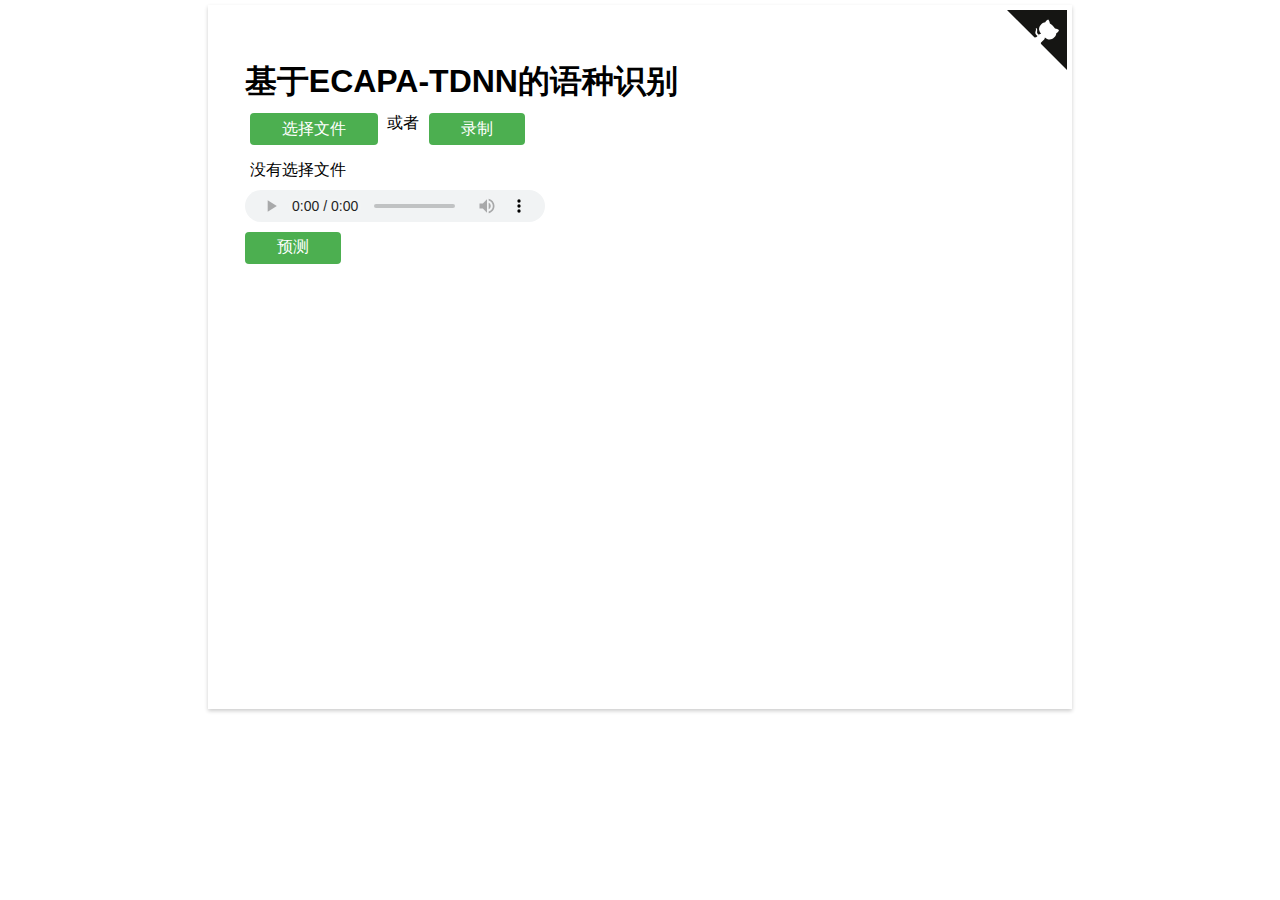
<file: web/templates/index.html>
<!DOCTYPE html>
<html>

<head>
    <meta charset="utf-8" />
    <meta http-equiv="X-UA-Compatible" content="IE=edge" />
    <title>Demo</title>
    <meta name="viewport" content="width=device-width, initial-scale=1" />
    <link rel="stylesheet" type="text/css" href="../static/index.css" />
</head>

<body class="container">
    <!-- GitHub Corner -->
    <a href="https://github.com/mtobeiyf/keras-flask-deploy-webapp" class="github-corner"
        aria-label="View source on GitHub"><svg width="60" height="60" viewBox="0 0 250 250"
            style="fill:#151513; color:#fff; position: absolute; top: 0; right: 0;" aria-hidden="true">
            <path d="M0,0 L115,115 L130,115 L142,142 L250,250 L250,0 Z"></path>
            <path
                d="M128.3,109.0 C113.8,99.7 119.0,89.6 119.0,89.6 C122.0,82.7 120.5,78.6 120.5,78.6 C119.2,72.0 123.4,76.3 123.4,76.3 C127.3,80.9 125.5,87.3 125.5,87.3 C122.9,97.6 130.6,101.9 134.4,103.2"
                fill="currentColor" style="transform-origin: 130px 106px;" class="octo-arm"></path>
            <path
                d="M115.0,115.0 C114.9,115.1 118.7,116.5 119.8,115.4 L133.7,101.6 C136.9,99.2 139.9,98.4 142.2,98.6 C133.8,88.0 127.5,74.4 143.8,58.0 C148.5,53.4 154.0,51.2 159.7,51.0 C160.3,49.4 163.2,43.6 171.4,40.1 C171.4,40.1 176.1,42.5 178.8,56.2 C183.1,58.6 187.2,61.8 190.9,65.4 C194.5,69.0 197.7,73.2 200.1,77.6 C213.8,80.2 216.3,84.9 216.3,84.9 C212.7,93.1 206.9,96.0 205.4,96.6 C205.1,102.4 203.0,107.8 198.3,112.5 C181.9,128.9 168.3,122.5 157.7,114.1 C157.9,116.9 156.7,120.9 152.7,124.9 L141.0,136.5 C139.8,137.7 141.6,141.9 141.8,141.8 Z"
                fill="currentColor" class="octo-body"></path>
        </svg></a>

    <h1>基于ECAPA-TDNN的语种识别</h1>
    <div style="display: flex;">
        <button class="file-upload">选择文件<input type="file" class="file-input"></button>
        <span>或者</span>
        <button id="record" onclick="toggleRecording(this);">录制</button>
    </div>

    <span class="file-name">没有选择文件</span>
    <audio id="audio-file" src="" controls="true"></audio>

    <button onclick="predict()">预测</button>

    <ul id="results"></ul>
</body>

<footer>
    <script src="../static/index.js"></script>
</footer>

</html>
</file>
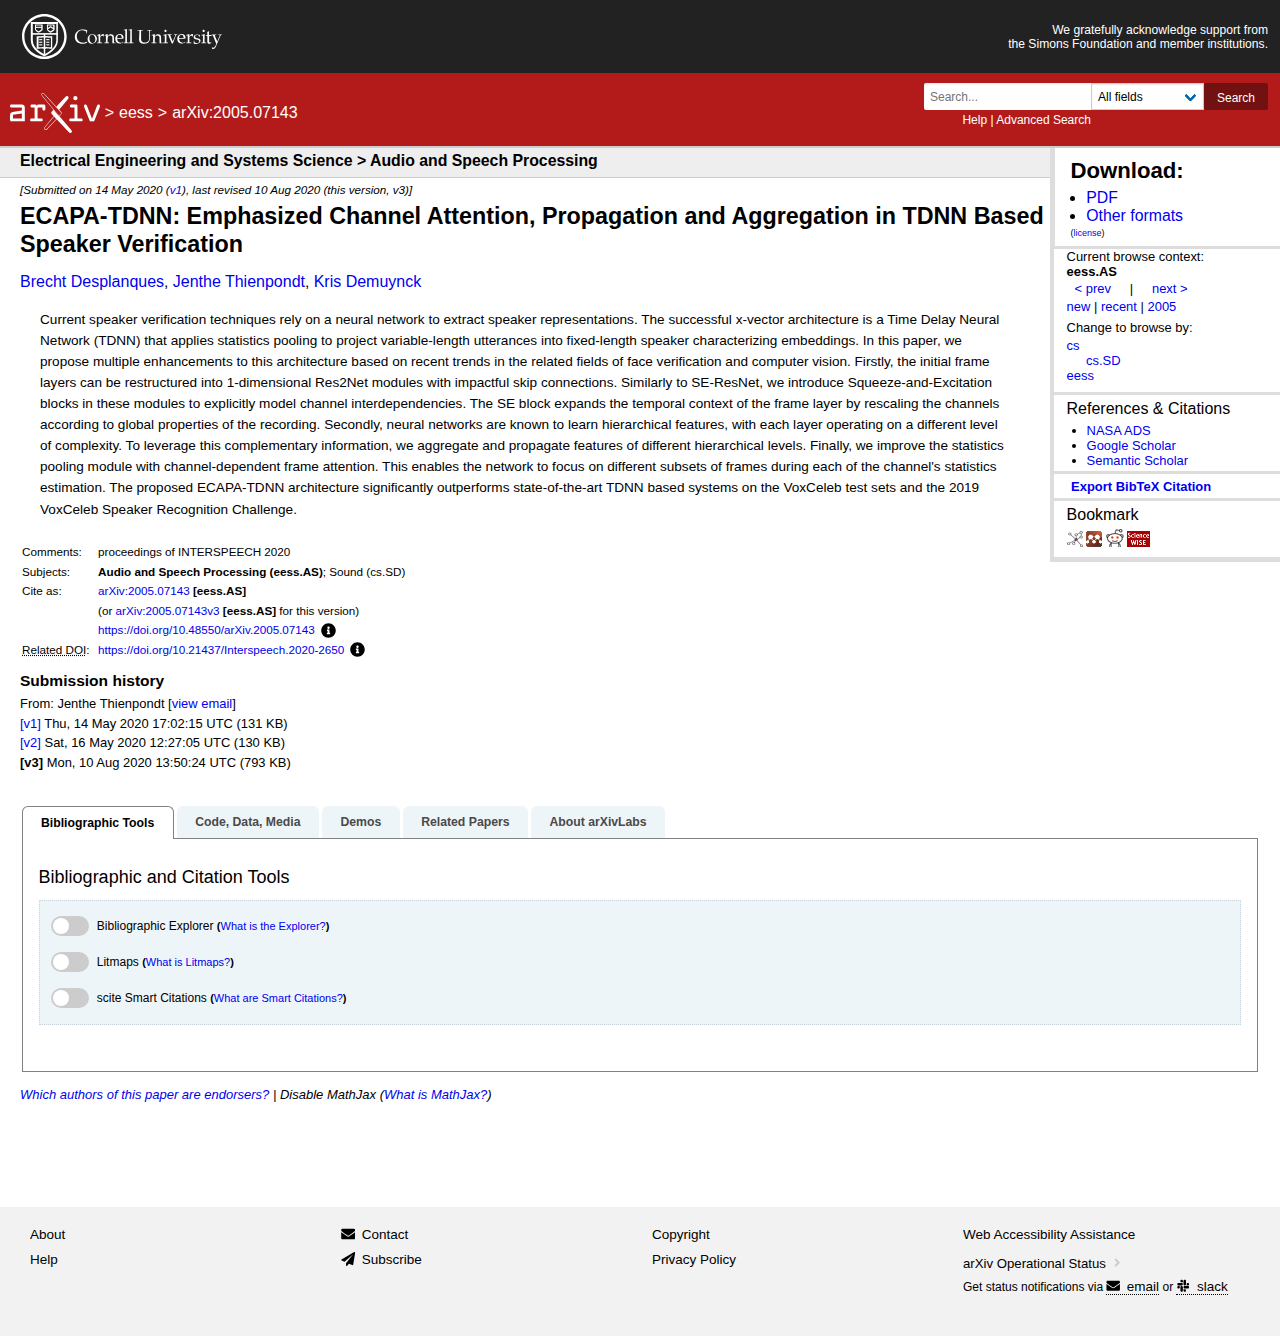
<file: thesis/毕业论文/files/4/2005.html>
<!DOCTYPE html PUBLIC "-//W3C//DTD XHTML 1.0 Transitional//EN" "http://www.w3.org/TR/xhtml1/DTD/xhtml1-transitional.dtd"> <html xmlns=http://www.w3.org/1999/xhtml xml:lang=en style lang=en><!--
 Page saved with SingleFile 
 url: https://arxiv.org/abs/2005.07143 
 saved date: Thu Apr 13 2023 02:29:21 GMT+0800
--><meta charset=utf-8>
<title>[2005.07143] ECAPA-TDNN: Emphasized Channel Attention, Propagation and Aggregation in TDNN Based Speaker Verification</title>
<meta name=viewport content="width=device-width, initial-scale=1">
<meta name=msapplication-TileColor content=#da532c>
<meta name=theme-color content=#ffffff>
<style media=screen>body{margin:0;padding:0;background-color:#fff;color:#000;font-family:"Lucida Grande",helvetica,arial,verdana,sans-serif}a:link,a:visited,a:active{text-decoration:none;font-weight:normal}a:hover{text-decoration:underline}abbr{border-bottom:0}img{border:0}em{font-weight:bold;font-style:normal}.primary-subject{font-weight:bold}#cu-identity{font-family:verdana,arial,helvetica,sans-serif;font-size:63.125%;color:#fff;background-color:#222;width:100%;display:flex;justify-content:space-between}#cu-logo{position:relative;left:10px;top:2px;width:300px;height:49px}#cu-logo a img{width:200px}#support-ack{top:12px;right:0%;margin:0 12px 0 0;padding:8px 0;text-align:right;font-size:120%;font-weight:normal;font-family:"Lucida Grande",helvetica,arial,verdana,sans-serif;color:#fff;width:380px}#support-ack a{color:#fff;text-decoration:none;border:none}#support-ack a:hover{background:#444}#header{background-color:#b31b1b;color:#fff;margin:0;padding:10px 0 10px 0;border-bottom:2px solid #ccc;position:relative;overflow:auto}#header .header-breadcrumbs{margin:0;font-size:1em;padding:10px 0 .2em 10px;font-style:normal;float:left;display:inline-flex;align-items:center}#header .header-breadcrumbs span{margin-right:5px;margin-left:5px}#header a,#header a:visited{color:#fff;text-decoration:none}#header a:hover{text-decoration:underline}#header form{margin:0 12px 0 0;padding:0;text-align:right;font-size:.8em;line-height:100%}#header form input,#header form select{margin:0;padding:0}@media screen and (max-width:768px){.search-block.level-right{clear:both!important}#header .header-breadcrumbs{float:none;text-align:center}}main{flex-grow:1}.flex-wrap-footer{display:flex;min-height:100vh;flex-direction:column}footer ul li{display:flex;align-items:center;font-size:14px}footer ul li a{font-size:13.5px}footer{background-color:hsl(0,0%,95%);color:#000;padding:1em 2em;font-size:0.9rem;-webkit-font-smoothing:antialiased;margin-top:6rem}footer a,footer a:visited{color:#000;text-decoration:none;border-bottom:1px solid transparent;line-height:1.75em}footer a:hover,footer a:active{color:#005e9d;border-bottom:1px dotted #005e9d;text-decoration:none}footer ul{padding:0;margin:0}footer .sorry-app-links .help{font-size:0.75rem;margin-bottom:0;line-height:1.75em}footer .sorry-app-links .help a,footer .sorry-app-links .help a:visited{border-bottom:1px dotted #000}footer .sorry-app-links .help a:hover,footer .sorry-app-links .help a:active{border-bottom:1px dotted #005e9d}footer .sorry-app-links svg.icon{margin-bottom:-2px!important}footer .sorry-app-links .icon.filter-black:hover,footer .sorry-app-links .icon.filter-black:active,footer .sorry-app-links a:hover .icon.filter-black,footer .sorry-app-links a:hover .icon.filter-black{fill:#005e9d!important}footer .sorry-app-links .a11y-main-link{font-size:110%;border-bottom:1px solid transparent!important;padding:0;margin:0}@media screen and (max-width:768px){footer .sorry-app-links.column{padding:0}}.endorsers .help{position:relative;top:4rem}@media screen and (min-width:990px){.endorsers .help{top:5rem}}@media screen and (min-width:769px){.columns{display:flex;flex-direction:row}}.icon{width:.9rem;margin-right:.45em;margin-top:-.15rem}.help{font-family:"Lucida Grande","Helvetica Neue",Helvetica,Arial,sans-serif;display:block;font-size:0.75rem;margin-top:0.25rem}#content,#content-inner{margin:.7em;font-size:90%}#abs-outer,#abs{margin:-0.7em}#abs-outer .leftcolumn{margin:0 0 1em 0;padding:0px;width:calc(100% - 16em);float:left}#abs-outer .extra-services{float:right;margin:0;width:16em}#abs-outer .extra-services span.bib-cite-button{color:rgb(0,0,238);font-weight:bold;padding:.35em;display:block;text-transform:capitalize}#abs-outer .extra-services span.bib-cite-button:hover,#abs-outer .extra-services span.bib-cite-button:focus{text-decoration:underline;cursor:pointer}#labstabs{clear:both;margin:1em 1.5em}#labstabs .labstabs{display:flex;flex-wrap:wrap;white-space:normal;justify-content:flex-start}#labstabs .labstabs>label{order:1;display:block;padding:.75em 1.5em;font-size:.85em;color:#4a4a4a;margin-right:0.2rem;cursor:pointer;font-weight:bold;transition:background ease 0.2s;border-radius:6px 6px 0 0;background-color:#eef5f9}#labstabs .labstabs .tab{order:99;flex-grow:1;width:100%;display:none;padding:1rem;border:1px solid #828282;z-index:1;top:-1px;position:relative}#labstabs .labstabs .tab h1{font-size:1.25em;font-weight:normal}#labstabs .labstabs input[type="radio"]:checked+label{background:#ffffff;border:1px solid #828282;border-bottom:0;z-index:2;color:black}#labstabs .labstabs input[type="radio"]:checked+label+.tab{display:block}@media (max-width:45em){#labstabs{padding-bottom:1em;margin:1em}#labstabs .labstabs .tab,#labstabs .labstabs label{order:initial;width:100%;margin-right:0;margin-top:0.2rem;border-radius:0}#labstabs .labstabs>label{font-size:.8em}#labstabs .labstabs .tab{margin-top:-10px!important;border:2px solid #b8b8b8;border-top:0px;background-color:#ffffff}#labstabs .labstabs label{background-color:#eef5f9;color:black;padding:1em .5em}#labstabs .labstabs .labs-display-bib label{background:transparent;color:black;padding:0}#labstabs .labstabs input[type="radio"]:checked+label{background-color:#acd2e8;color:black;border:2px solid #b8b8b8;border-bottom:0px;padding:1em .5em}}#labstabs .toggle{border:1px dotted #c7d3db;padding:.5em;background-color:#eef5f9}#labstabs .toggle .columns.lab-row{align-items:center}#labstabs .toggle .columns.lab-row .column{padding:.5rem .25rem}#labstabs .column.lab-name{flex-basis:auto;flex-grow:0;font-size:.75rem}#labstabs .tab a{display:inline}#labstabs .column.lab-name em{font-size:11px;color:black}#labstabs .column.lab-name em a{line-height:18px;text-decoration:none;padding:0;border:0;font-style:normal;font-size:11px}#labstabs .column.lab-switch{flex-grow:0}#labstabs .toggle .lab-switch label.switch{position:relative;display:inline-block;width:38px;height:20px;padding:0;background-color:transparent;margin:0}#labstabs .toggle .lab-switch .slider{position:absolute;cursor:pointer;top:0;left:0;right:0;bottom:0;border-radius:24px;background-color:#ccc;-webkit-transition:.4s;transition:.4s}#labstabs .toggle .lab-switch .slider:before{position:absolute;content:"";height:16px;width:16px;left:2px;bottom:2px;border-radius:50%;background-color:white;-webkit-transition:.4s;transition:.4s}#abs-outer .subheader{background-color:#eee;color:#000;padding:.25em 0;border-bottom:1px solid #ccc}#abs-outer .subheader h1{margin:0;font-size:1.1em;padding:0 0 .2em 20px;font-weight:bold;font-style:normal}#abs h1.title{margin:.5em 0 .5em 20px;font-size:x-large;font-weight:bold;line-height:120%}#abs .authors{margin:.5em 0 .5em 20px;font-size:medium;line-height:150%}#abs .authors a{font-size:medium}#abs .dateline{margin:.5em 0 .5em 20px;font-style:italic;font-size:small}#abs blockquote.abstract{line-height:1.55;font-size:1.05em;margin-bottom:1.5em}#abs .metatable{font-size:0.92em;line-height:1.5;margin:0 0 1.5em 20px}#abs .tablecell{padding:.1em .5em 0em 0em;vertical-align:top}#abs .arxivid a{font-weight:normal}#abs-outer .submission-history{margin:1.5em 0 1.5em 20px;font-size:90%;line-height:1.5em}#abs-outer .submission-history h2{font-size:120%;margin:0 0 .25em 0;font-weight:bold}#abs-outer .endorsers{margin:1em 0 1.5em 20px;font-size:small;font-style:italic;clear:both}#abs-outer #abs .dateline{margin-top:15px;margin-bottom:0}#abs-outer #abs h1.title{margin-top:.25em}.endorsers .help{display:inline-block}@media screen and (max-width:768px){#abs-outer .extra-services h2{font-size:15px;margin-bottom:.5em}#abs-outer .extra-services h3{font-size:14px}#abs-outer .leftcolumn,#abs-outer .extra-services{width:100%;float:left}#abs-outer .extra-services,#abs-outer .extra-services .full-text,#abs-outer .extra-services .browse,#abs-outer .extra-services .extra-ref-cite{border:0px;font-size:12px}#abs-outer .extra-services{-webkit-box-shadow:inset 0px 8px 15px 0px rgba(173,173,173,1);-moz-box-shadow:inset 0px 8px 15px 0px rgba(173,173,173,1);box-shadow:inset 0px 8px 15px 0px rgba(173,173,173,1);background-color:#E6E6E6;margin:0 0 1em 0;padding:1em 0}#abs-outer .extra-ref-cite ul li{float:left}#abs-outer .extra-services .full-text ul,#abs-outer .extra-services .extra-ref-cite ul{list-style:none;margin:0;padding:0}#abs-outer .extra-services .full-text ul li,#abs-outer .extra-services .extra-ref-cite ul li{display:inline-block;margin:0 0 .25em 0;padding:0}#abs-outer .extra-services .bookmarks{margin:1em 0 0 0;border-left:0;padding:.25em .5em 0 1em;border-top:2px solid #cccccc;font-size:1em}#abs-outer .extra-services .bookmarks .abs-button-small{margin-top:.25em}#abs-outer .extra-services .browse{margin-top:.5em;border-top:2px solid #cccccc;padding-top:1em}#abs-outer .extra-services .prevnext{margin-top:.5em}#abs-outer .extra-services .browse .current{color:#AB4B02;display:inline}.abs-switch-cat{margin:0 0 1em 0}.browse .abs-switch-cat .switch{display:inline}.browse .abs-switch-cat .switch a{font-weight:bold}.browse .abs-switch-cat .switch .subclass{padding:0;margin-left:-3px}.abs-switch-cat .subclass:before{content:", "}.abs-button{display:inline-block;border-radius:5px;border:1px solid #046BAF;font-size:1.25em;color:#046BAF!important;padding:.5em;background:#E6E6E6;margin-right:.3em}.abs-button-small{font-size:1em;padding:.25em 1em;margin:.75em .5em 0 0}.abs-button-grey{border:1px solid #666666;color:#666666!important}#abs-outer .extra-services span.bib-cite-button{margin:.5em .5em 0 0;display:inline-block!important;border-radius:5px;background:#E6E6E6;border:1px solid #046BAF;font-size:1em!important;padding:.25em 1em;font-weight:normal;text-transform:capitalize}#abs-outer .extra-services .extra-ref-cite ul li{margin:.5em 0;padding:0;height:auto}#abs-outer .extra-services .extra-ref-cite ul li a{margin:.25em .5em .25em 0}#abs-outer .subheader{background-color:#fefefe;padding:.25em 0;border-bottom:1px solid #ccc}#abs-outer .subheader h1{margin:0;font-size:.75em;padding:.2em 0 .2em 1em;font-weight:normal;font-style:normal;color:#b55c06}#abs-outer #abs .dateline{color:#767676;font-size:.85em;font-style:normal;margin:2em 0 0 1em}#abs-outer .submission-history{padding:1em;margin:0;background-color:#f5f5f5;-webkit-box-shadow:inset 0px -6px 15px 0px rgba(219,219,219,1);-moz-box-shadow:inset 0px -6px 15px 0px rgba(219,219,219,1);box-shadow:inset 0px -6px 15px 0px rgba(219,219,219,1)}#abs-outer #abs h1.title{margin:0 .25em 0 .5em;font-size:1.5em}#abs-outer #abs .authors{margin:1em .25em 0 1em;font-size:.9em;line-height:1.5em}#abs-outer #abs .authors a{font-size:inherit}#abs-outer #abs blockquote.abstract{margin:0 1em}#abs-outer #abs .metatable{margin:.75em 0 1.5em 1.5em}#abs-outer #abs a,#abs-outer a,#abs-outer .endorsers a{color:#1777bc}#abs-outer .submission-history a,#abs-outer .abs-switch-cat .switch a,#abs-outer .extra-services .full-text .abs-license a{color:#046BAF}#abs-outer .endorsers{display:block;float:left;border:1px solid #eee;padding:1em;margin:1em}#abs-outer .endorsers .help{display:none}}.extra-services{border-bottom:.35em solid #ddd}.extra-services h3{font-size:medium;font-weight:normal;margin:0 0 0.3em 0;padding-top:0.3em}.full-text{margin:0;padding:.5em 1em .5em 1em;font-size:110%;font-weight:normal;border-bottom:medium solid #ddd;border-left:.35em solid #ddd}.full-text h2{font-size:140%;font-weight:bold;margin:0.1em 0 0 0}.full-text ul{margin:.3em 0 0 1em;padding:0}.extra-ref-cite{margin:0;padding:0 1em 0 1em;font-size:90%;border-bottom:medium solid #ddd;border-left:.35em solid #ddd}.extra-ref-cite ul{font-weight:normal;margin:0.3em 0 0 20px;padding-left:0;padding-bottom:0.3em}.browse{padding:0 1em 0 1em;font-size:90%;border-bottom:medium solid #ddd;border-left:.35em solid #ddd}.browse .current{padding:0;font-weight:bold}.browse .prevnext{padding:0.2em 0 0 0}.browse .list{padding:0.2em 0 0.5em 0;font-weight:normal}.browse .switch{font-weight:normal;padding:.2em 0em .7em 0em}.browse .switch .subclass{padding-left:1.5em}.bookmarks{clear:both;margin:0;padding:0 1em .5em 1em;font-size:90%;border-left:.35em solid #ddd}.abs-license{font-size:xx-small;padding-top:0.3em}@media screen and (max-width:768px){#cu-identity{flex-direction:column}#support-ack,#cu-logo{text-align:center;width:100%;left:0px}}@media screen and (max-width:768px){.is-hidden-mobile{display:none!important}.columns.is-mobile{display:flex}}.is-sr-only{border:none!important;clip:rect(0,0,0,0)!important;height:0.01em!important;overflow:hidden!important;padding:0!important;position:absolute!important;white-space:nowrap!important;width:0.01em!important}.button{border-width:1px;cursor:pointer;justify-content:center;padding-bottom:calc(0.5em - 1px);padding-left:1em;padding-right:1em;padding-top:calc(0.5em - 1px);text-align:center;white-space:nowrap}.column{display:block;flex-basis:0;flex-grow:1;flex-shrink:1;padding:0.75rem}.columns.is-vcentered{align-items:center}@media screen and (min-width:769px),print{.columns:not(.is-desktop){display:flex}}@media screen and (min-width:1024px){.columns.is-desktop{display:flex}}svg.icon{height:1em!important}.icon.filter-black{fill:#000000}.filter-dark_grey{fill:#cccccc}a .icon{transition:fill 0.3s ease}a:hover .icon.filter-black,a:hover .icon.filter-grey,a:hover .icon.filter-blue,a:hover .icon.filter-red{fill:#ffffff}.search-block.level-right{display:flex;justify-content:flex-end;clear:right}@media screen and (max-width:768px){.search-block.level-right{justify-content:center;clear:left}.search-block form.level-item{margin-left:12px!important}}.search-block form.level-item,.field.has-addons{display:flex}.search-block p.help{margin-bottom:0}.search-block .input,.search-block select,.search-block .button{font-size:0.75rem;line-height:1.5;height:2.25em;border-radius:2px;border:1px solid transparent}.search-block .button{margin-left:0}.search-block .input{border-color:transparent;box-shadow:inset 0 1px 2px rgba(10,10,10,0.1);border-bottom-right-radius:0;border-top-right-radius:0;border:0;width:100%;max-width:100%}.search-block .control{position:relative}.search-block .select::after{position:absolute;display:block;z-index:4;top:50%;right:.65em;width:0.5em;height:0.5em;content:" ";border:3px solid #0068AC;border-radius:2px;border-right:0;border-top:0;transform:rotate(-45deg);transform-origin:center;pointer-events:none;margin-top:-1.125em}.search-block .select.is-small select{-webkit-appearance:none;-moz-appearance:none;display:block;width:100%;max-width:220px;height:27px;float:right;margin:0px;background-color:#ffffff;background-image:none;-ms-word-break:normal;word-break:normal;border-color:#ccc;box-shadow:inset 0 1px 2px rgba(10,10,10,0.1);border-radius:0}.search-block .button{background-color:#711111;color:#FFF;border-color:transparent}.search-block .button:hover,.search-block .button:focus{background-color:#440A0A;color:#FFF}#header form select,#header form input{padding:0 0.5em}</style>
<link rel=canonical href=https://arxiv.org/abs/2005.07143><meta property=og:type content=website>
<meta property=og:site_name content=arXiv.org>
<meta property=og:title content="ECAPA-TDNN: Emphasized Channel Attention, Propagation and Aggregation in TDNN Based Speaker Verification">
<meta property=og:url content=https://arxiv.org/abs/2005.07143v3>
<meta property=og:image content=https://static.arxiv.org/static/browse/0.3.4/images/arxiv-logo-fb.png>
<meta property=og:image:secure_url content=https://static.arxiv.org/static/browse/0.3.4/images/arxiv-logo-fb.png>
<meta property=og:image:width content=1200>
<meta property=og:image:height content=700>
<meta property=og:image:alt content="arXiv logo">
<meta property=og:description content="Current speaker verification techniques rely on a neural network to extract
speaker representations. The successful x-vector architecture is a Time Delay
Neural Network (TDNN) that applies statistics pooling to project
variable-length utterances into fixed-length speaker characterizing embeddings.
In this paper, we propose multiple enhancements to this architecture based on
recent trends in the related fields of face verification and computer vision.
Firstly, the initial frame layers can be restructured into 1-dimensional
Res2Net modules with impactful skip connections. Similarly to SE-ResNet, we
introduce Squeeze-and-Excitation blocks in these modules to explicitly model
channel interdependencies. The SE block expands the temporal context of the
frame layer by rescaling the channels according to global properties of the
recording. Secondly, neural networks are known to learn hierarchical features,
with each layer operating on a different level of complexity. To leverage this
complementary information, we aggregate and propagate features of different
hierarchical levels. Finally, we improve the statistics pooling module with
channel-dependent frame attention. This enables the network to focus on
different subsets of frames during each of the channel's statistics estimation.
The proposed ECAPA-TDNN architecture significantly outperforms state-of-the-art
TDNN based systems on the VoxCeleb test sets and the 2019 VoxCeleb Speaker
Recognition Challenge.">
<meta name=twitter:site content=@arxiv>
<meta name=twitter:card content=summary>
<meta name=twitter:title content="ECAPA-TDNN: Emphasized Channel Attention, Propagation and...">
<meta name=twitter:description content="Current speaker verification techniques rely on a neural network to extract
speaker representations. The successful x-vector architecture is a Time Delay
Neural Network (TDNN) that applies...">
<meta name=twitter:image content=https://static.arxiv.org/icons/twitter/arxiv-logo-twitter-square.png>
<meta name=twitter:image:alt content="arXiv logo">
<style media=screen>.visually-hidden{clip-path:inset(100%);clip:rect(1px,1px,1px,1px);height:1px;overflow:hidden;position:absolute;white-space:nowrap;width:1px}.button-and-tooltip{position:relative;display:inline}.button-and-tooltip button{background:transparent;border:none;box-shadow:none;position:relative;padding:0 0 0 6px}td.tablecell.arxivdoi,td.tablecell.doi{display:inline-flex;align-items:center}.arrow{width:0;height:0;border-left:8px solid transparent;border-right:8px solid transparent}@-webkit-keyframes pulsate{0%{-webkit-transform:scale(.1);transform:scale(.1);opacity:0}30%{opacity:1}60%{-webkit-transform:scale(.8);transform:scale(.8);opacity:0}}@keyframes pulsate{0%{-webkit-transform:scale(.1);transform:scale(.1);opacity:0}30%{opacity:1}60%{-webkit-transform:scale(.8);transform:scale(.8);opacity:0}}</style>
<meta name=citation_title content="ECAPA-TDNN: Emphasized Channel Attention, Propagation and Aggregation in TDNN Based Speaker Verification">
<meta name=citation_author content="Desplanques, Brecht">
<meta name=citation_author content="Thienpondt, Jenthe">
<meta name=citation_author content="Demuynck, Kris">
<meta name=citation_doi content=10.21437/Interspeech.2020-2650>
<meta name=citation_date content=2020/05/14>
<meta name=citation_online_date content=2020/08/10>
<meta name=citation_pdf_url content=https://arxiv.org/pdf/2005.07143>
<meta name=citation_arxiv_id content=2005.07143>
<meta name=citation_abstract content=" Current speaker verification techniques rely on a neural network to extract
speaker representations. The successful x-vector architecture is a Time Delay
Neural Network (TDNN) that applies statistics pooling to project
variable-length utterances into fixed-length speaker characterizing embeddings.
In this paper, we propose multiple enhancements to this architecture based on
recent trends in the related fields of face verification and computer vision.
Firstly, the initial frame layers can be restructured into 1-dimensional
Res2Net modules with impactful skip connections. Similarly to SE-ResNet, we
introduce Squeeze-and-Excitation blocks in these modules to explicitly model
channel interdependencies. The SE block expands the temporal context of the
frame layer by rescaling the channels according to global properties of the
recording. Secondly, neural networks are known to learn hierarchical features,
with each layer operating on a different level of complexity. To leverage this
complementary information, we aggregate and propagate features of different
hierarchical levels. Finally, we improve the statistics pooling module with
channel-dependent frame attention. This enables the network to focus on
different subsets of frames during each of the channel's statistics estimation.
The proposed ECAPA-TDNN architecture significantly outperforms state-of-the-art
TDNN based systems on the VoxCeleb test sets and the 2019 VoxCeleb Speaker
Recognition Challenge.
">
<style>#MathJax_Message{position:fixed;left:1px;bottom:2px;background-color:#E6E6E6;border:1px solid #959595;margin:0px;padding:2px 8px;z-index:102;color:black;font-size:80%;width:auto;white-space:nowrap}</style><link rel=icon type=image/png sizes=32x32 href="[data-uri]"><style>.sf-hidden{display:none!important}</style><meta http-equiv=content-security-policy content="default-src 'none'; font-src 'self' data:; img-src 'self' data:; style-src 'unsafe-inline'; media-src 'self' data:; script-src 'unsafe-inline' data:; object-src 'self' data:;"><style>img[src="data:,"],source[src="data:,"]{display:none!important}</style></head>
<body class=with-cu-identity><div id=MathJax_Message style=display:none></div>
 
 <div class=flex-wrap-footer>
 <header>
 <a href=#content class=is-sr-only>Skip to main content</a>
 
 <div class="columns is-vcentered is-hidden-mobile" id=cu-identity>
 <div class=column id=cu-logo>
 <a href=https://www.cornell.edu/><img src=[data-uri] alt="Cornell University"></a>
 </div>
 <div class=column id=support-ack>
 <a id=support-ack-url href=https://info.arxiv.org/about/ourmembers.html>We gratefully acknowledge support from<br>the Simons Foundation and member institutions.</a>
 </div>
 </div>
 <div id=header class=is-hidden-mobile>
 <a aria-hidden=true href="https://arxiv.org/abs/%7Burl_path('ignore_me')%7D"></a>
 
 <div class="header-breadcrumbs is-hidden-mobile">
 <a href=https://arxiv.org/><img src=[data-uri] alt="arxiv logo" style=height:40px></a> <span>&gt;</span> <a href=https://arxiv.org/list/eess/recent>eess</a> <span>&gt;</span> arXiv:2005.07143
 </div>
 
 
 <div class="search-block level-right">
 <form class="level-item mini-search" method=GET action=https://arxiv.org/search>
 <div class="field has-addons">
 <div class=control>
 <input class="input is-small" name=query placeholder=Search... aria-label="Search term or terms" value type=text>
 <p class=help><a href=https://info.arxiv.org/help/index.html>Help</a> | <a href=https://arxiv.org/search/advanced>Advanced Search</a></p>
 </div>
 <div class=control>
 <div class="select is-small">
 <select name=searchtype aria-label="Field to search">
 <option value=all selected>All fields</option>
 <option value=title>Title</option>
 <option value=author>Author</option>
 <option value=abstract>Abstract</option>
 <option value=comments>Comments</option>
 <option value=journal_ref>Journal reference</option>
 <option value=acm_class>ACM classification</option>
 <option value=msc_class>MSC classification</option>
 <option value=report_num>Report number</option>
 <option value=paper_id>arXiv identifier</option>
 <option value=doi>DOI</option>
 <option value=orcid>ORCID</option>
 <option value=author_id>arXiv author ID</option>
 <option value=help>Help pages</option>
 <option value=full_text>Full text</option>
 </select>
 </div>
 </div>
 
 <button class="button is-small is-cul-darker">Search</button>
 </div>
 </form>
 </div>
 
 </div>
 <div class="mobile-header sf-hidden">
 <div class="columns is-mobile sf-hidden">
 
 <div class="column logo-cornell sf-hidden"><a href=https://www.cornell.edu/ class=sf-hidden>
 <picture class=sf-hidden>
 <source media="(min-width: 501px)" srcset="[data-uri] 400w" sizes=400w>
 <source srcset="[data-uri] 2x">
 
 </picture>
 </a></div>
 
 </div>
 </div>
 </header>
 <main>
 
 
 <div id=content>
 
<div id=abs-outer>
 
 <div class=leftcolumn>
 <div class=subheader>
 <h1>Electrical Engineering and Systems Science &gt; Audio and Speech Processing</h1>
 </div>
 <div class="header-breadcrumbs-mobile sf-hidden">
 (eess)
 </div>
 
<style>#abs{font-family:"Lucida Grande",Helvetica,Arial,sans-serif!important}#abs h1.title{display:block;font-size:1.8em!important;font-weight:700;margin-block-end:12px;margin-block-start:12px;margin-bottom:12px;margin-inline-end:0px;margin-inline-start:20px;margin-left:20px;margin-right:0px;margin-top:12px}#abs div.authors{font-size:1.2em;line-height:24px;margin-bottom:8px;margin-left:20px;margin-right:0px;margin-top:8px}#abs div.dateline{font-size:0.9em;font-style:italic;margin-bottom:6.5px;margin-left:20px;margin-right:0px;margin-top:6.5px}#abs blockquote.abstract{font-size:1.05em;margin-block-end:21.6px;margin-block-start:14.4px;margin-bottom:21.6px;margin-inline-end:40px;margin-inline-start:40px;background-color:white;border-left:0px;padding:0px}#abs div.metatable{font-size:0.95em!important;margin-bottom:19px;margin-left:20px;margin-right:0px;margin-top:0px;border:0px;padding:0px}#abs div.metatable tbody{vertical-align:middle}#abs tr{margin-top:0px;margin-bottom:0px}#abs td.tablecell{padding-top:0px;padding-bottom:0px;padding-right:6.5px;padding-left:0px;vertical-align:top;font-size:0.95em!important;margin-top:0px;margin-bottom:0px;border:0px}#abs td.tablecell.label{font-weight:400!important}#abs span.primary-subject{font-weight:700}#abs span.arxivid{font-weight:700}</style>
<div id=content-inner>
 <div id=abs>
 <div class=dateline>
 
 
 
 
 
 
 
 
 
 [Submitted on 14 May 2020 (<a href=https://arxiv.org/abs/2005.07143v1>v1</a>), last revised 10 Aug 2020 (this version, v3)]</div>
 <h1 class="title mathjax"><span class="descriptor sf-hidden">Title:</span>ECAPA-TDNN: Emphasized Channel Attention, Propagation and Aggregation in TDNN Based Speaker Verification</h1>
 <div class=authors><span class="descriptor sf-hidden">Authors:</span><a href="https://arxiv.org/search/eess?searchtype=author&amp;query=Desplanques%2C+B">Brecht Desplanques</a>, <a href="https://arxiv.org/search/eess?searchtype=author&amp;query=Thienpondt%2C+J">Jenthe Thienpondt</a>, <a href="https://arxiv.org/search/eess?searchtype=author&amp;query=Demuynck%2C+K">Kris Demuynck</a></div>
 
 
 
 <div id=download-button-info class=sf-hidden hidden>Download a PDF of the paper titled ECAPA-TDNN: Emphasized Channel Attention, Propagation and Aggregation in TDNN Based Speaker Verification, by Brecht Desplanques and 1 other authors</div>
 
 <a aria-describedby=download-button-info class="mobile-submission-download sf-hidden" href=https://arxiv.org/pdf/2005.07143>Download PDF</a>
 
 
 
 <blockquote class="abstract mathjax">
 <span class="descriptor sf-hidden">Abstract:</span> Current speaker verification techniques rely on a neural network to extract
speaker representations. The successful x-vector architecture is a Time Delay
Neural Network (TDNN) that applies statistics pooling to project
variable-length utterances into fixed-length speaker characterizing embeddings.
In this paper, we propose multiple enhancements to this architecture based on
recent trends in the related fields of face verification and computer vision.
Firstly, the initial frame layers can be restructured into 1-dimensional
Res2Net modules with impactful skip connections. Similarly to SE-ResNet, we
introduce Squeeze-and-Excitation blocks in these modules to explicitly model
channel interdependencies. The SE block expands the temporal context of the
frame layer by rescaling the channels according to global properties of the
recording. Secondly, neural networks are known to learn hierarchical features,
with each layer operating on a different level of complexity. To leverage this
complementary information, we aggregate and propagate features of different
hierarchical levels. Finally, we improve the statistics pooling module with
channel-dependent frame attention. This enables the network to focus on
different subsets of frames during each of the channel's statistics estimation.
The proposed ECAPA-TDNN architecture significantly outperforms state-of-the-art
TDNN based systems on the VoxCeleb test sets and the 2019 VoxCeleb Speaker
Recognition Challenge.
 </blockquote>
 
 <div class=metatable>
 <table summary="Additional metadata">
 <tbody><tr>
 <td class="tablecell label">Comments:</td>
 <td class="tablecell comments mathjax">proceedings of INTERSPEECH 2020</td>
 </tr>
 <tr>
 <td class="tablecell label">Subjects:</td>
 <td class="tablecell subjects">
 <span class=primary-subject>Audio and Speech Processing (eess.AS)</span>; Sound (cs.SD)</td>
 <tr>
 <td class="tablecell label">Cite as:</td>
 <td class="tablecell arxivid"><span class=arxivid><a href=https://arxiv.org/abs/2005.07143>arXiv:2005.07143</a> [eess.AS]</span></td>
 </tr>
 <tr>
 <td class="tablecell label">&nbsp;</td>
 <td class="tablecell arxividv">(or <span class=arxivid>
 <a href=https://arxiv.org/abs/2005.07143v3>arXiv:2005.07143v3</a> [eess.AS]</span> for this version)
 </td>
 </tr>
 <tr>
 <td class="tablecell label">&nbsp;</td>
 <td class="tablecell arxivdoi">
 <a href=https://doi.org/10.48550/arXiv.2005.07143>https://doi.org/10.48550/arXiv.2005.07143</a>
 <div class=button-and-tooltip>
 <button class=more-info aria-describedby=more-info-desc-1>
 <svg height=15 role=presentation xmlns=http://www.w3.org/2000/svg viewBox="0 0 512 512"><path fill=currentColor d="M256 8C119.043 8 8 119.083 8 256c0 136.997 111.043 248 248 248s248-111.003 248-248C504 119.083 392.957 8 256 8zm0 110c23.196 0 42 18.804 42 42s-18.804 42-42 42-42-18.804-42-42 18.804-42 42-42zm56 254c0 6.627-5.373 12-12 12h-88c-6.627 0-12-5.373-12-12v-24c0-6.627 5.373-12 12-12h12v-64h-12c-6.627 0-12-5.373-12-12v-24c0-6.627 5.373-12 12-12h64c6.627 0 12 5.373 12 12v100h12c6.627 0 12 5.373 12 12v24z"></path></svg>
 <span class=visually-hidden>Focus to learn more</span>
 </button>
 
 <div role=tooltip id=more-info-desc-1 class=sf-hidden>
 
 arXiv-issued DOI via DataCite
 </div>
 </div>
 </td>
 </tr>
 <tr>
 <td class="tablecell label">
 <abbr title="Digital Object Identifier">Related DOI</abbr>:
 </td>
 <td class="tablecell doi"><a class="link-https link-external" data-doi=10.21437/Interspeech.2020-2650 href=https://doi.org/10.21437/Interspeech.2020-2650 rel="external noopener nofollow">https://doi.org/10.21437/Interspeech.2020-2650</a>
 
 <div class=button-and-tooltip>
 <button class=more-info aria-describedby=more-info-desc-1>
 <svg height=15 role=presentation xmlns=http://www.w3.org/2000/svg viewBox="0 0 512 512"><path fill=currentColor d="M256 8C119.043 8 8 119.083 8 256c0 136.997 111.043 248 248 248s248-111.003 248-248C504 119.083 392.957 8 256 8zm0 110c23.196 0 42 18.804 42 42s-18.804 42-42 42-42-18.804-42-42 18.804-42 42-42zm56 254c0 6.627-5.373 12-12 12h-88c-6.627 0-12-5.373-12-12v-24c0-6.627 5.373-12 12-12h12v-64h-12c-6.627 0-12-5.373-12-12v-24c0-6.627 5.373-12 12-12h64c6.627 0 12 5.373 12 12v100h12c6.627 0 12 5.373 12 12v24z"></path></svg>
 <span class=visually-hidden>Focus to learn more</span>
 </button>
 
 <div role=tooltip id=more-info-desc-1 class=sf-hidden>
 
 DOI(s) linking to related resources
 </div>
 </div>
 </td>
 </tr>
 </table>
 </div>
 </div>
</div>
 <div class=submission-history>
 <h2>Submission history</h2> From: Jenthe Thienpondt [<a href=https://arxiv.org/show-email/d8b6319d/2005.07143>view email</a>]
 <br>
 <strong><a href=https://arxiv.org/abs/2005.07143v1>[v1]</a></strong>
 Thu, 14 May 2020 17:02:15 UTC (131 KB)<br>
 <strong><a href=https://arxiv.org/abs/2005.07143v2>[v2]</a></strong>
 Sat, 16 May 2020 12:27:05 UTC (130 KB)<br><strong>[v3]</strong>
Mon, 10 Aug 2020 13:50:24 UTC (793 KB)<br></div>
 </div>
 
 <div class=extra-services>
 <div class=full-text>
 <a name=other></a>
 <span class="descriptor sf-hidden">Full-text links:</span>
 <h2>Download:</h2>
 <ul>
 
 <div id=download-button-info class=sf-hidden hidden>Download a PDF of the paper titled ECAPA-TDNN: Emphasized Channel Attention, Propagation and Aggregation in TDNN Based Speaker Verification, by Brecht Desplanques and 1 other authors</div>
 <li><a href=https://arxiv.org/pdf/2005.07143 aria-describedby=download-button-info accesskey=f class="abs-button download-pdf">PDF</a></li>
 <li><a href=https://arxiv.org/format/2005.07143 class="abs-button download-format">Other formats</a></ul>
 <div class=abs-license>(<a href=http://arxiv.org/licenses/nonexclusive-distrib/1.0/ title="Rights to this article">license</a>)</div>
 </div>
 
 <div class=browse>
 Current browse context: <div class=current>eess.AS</div>
 <div class=prevnext>
 <span class=arrow>
 <a class="abs-button prev-url" href="https://arxiv.org/prevnext?id=2005.07143&amp;function=prev&amp;context=eess.AS" accesskey=p title="previous in eess.AS (accesskey p)">&lt;&nbsp;prev</a>
 </span>
 <span class=is-hidden-mobile>&nbsp; | &nbsp;</span>
 <span class=arrow>
 <a class="abs-button next-url" href="https://arxiv.org/prevnext?id=2005.07143&amp;function=next&amp;context=eess.AS" accesskey=n title="next in eess.AS (accesskey n)">next&nbsp;&gt;</a>
 </span><br>
 </div><div class=list>
 <a class="abs-button abs-button-grey abs-button-small context-new" href=https://arxiv.org/list/eess.AS/new>new</a>
 <span class=is-hidden-mobile> | </span>
 <a class="abs-button abs-button-grey abs-button-small context-recent" href=https://arxiv.org/list/eess.AS/recent>recent</a>
 <span class=is-hidden-mobile> | </span>
 <a class="abs-button abs-button-grey abs-button-small context-id" href=https://arxiv.org/list/eess.AS/2005>2005</a>
 </div><div class=abs-switch-cat>
 Change to browse by:
 <div class="switch context-change">
 
 <a href="https://arxiv.org/abs/2005.07143?context=cs">cs</a><br class=is-hidden-mobile>
 
 
 <a class=subclass href="https://arxiv.org/abs/2005.07143?context=cs.SD">cs.SD</a><br class=is-hidden-mobile>
 
 
 <a href="https://arxiv.org/abs/2005.07143?context=eess">eess</a><br class=is-hidden-mobile>
 
 
 </div>
 </div>
 
 </div>
 <div class=extra-ref-cite>
 <h3>References &amp; Citations</h3>
 <ul>
 
 <li><a class="abs-button abs-button-small cite-ads" href=https://ui.adsabs.harvard.edu/abs/arXiv:2005.07143>NASA ADS</a><li><a class="abs-button abs-button-small cite-google-scholar" href="https://scholar.google.com/scholar_lookup?arxiv_id=2005.07143" target=_blank rel=noopener>Google Scholar</a></li>
 <li><a class="abs-button abs-button-small cite-semantic-scholar" href=https://api.semanticscholar.org/arXiv:2005.07143 target=_blank rel=noopener>Semantic Scholar</a></li>
 </ul>
 <div style=clear:both></div>
 </div>
 <div class=extra-ref-cite>
 
 <a id=bib-cite-css href=https://static.arxiv.org/static/browse/0.3.4/css/cite.css class=sf-hidden hidden>a</a>
 <span id=bib-cite-trigger class="bib-cite-button abs-button">export BibTeX citation</span>
 <span id=bib-cite-loading class=sf-hidden hidden>Loading...</span>
</div>
<div id=bib-cite-modal class="bib-modal sf-hidden" hidden>
 
</div>
 <div class=bookmarks>
 <div><h3>Bookmark</h3></div><a class="abs-button abs-button-grey abs-button-small" href="https://arxiv.org/ct?url=http%3A%2F%2Fwww.bibsonomy.org%2FBibtexHandler%3FrequTask%3Dupload%26url%3Dhttps%3A%2F%2Farxiv.org%2Fabs%2F2005.07143%26description%3DECAPA-TDNN%3A+Emphasized+Channel+Attention%2C+Propagation+and+Aggregation+in+TDNN+Based+Speaker+Verification&amp;v=ef2190ca" title="Bookmark on BibSonomy">
 <img src=[data-uri] alt="BibSonomy logo">
 </a>
 <a class="abs-button abs-button-grey abs-button-small" href="https://arxiv.org/ct?url=https%3A%2F%2Fwww.mendeley.com%2Fimport%2F%3Furl%3Dhttps%3A%2F%2Farxiv.org%2Fabs%2F2005.07143&amp;v=e4256c23" title="Bookmark on Mendeley">
 <img src="[data-uri]" alt="Mendeley logo">
 </a>
 <a class="abs-button abs-button-grey abs-button-small" href="https://arxiv.org/ct?url=https%3A%2F%2Freddit.com%2Fsubmit%3Furl%3Dhttps%3A%2F%2Farxiv.org%2Fabs%2F2005.07143%26title%3DECAPA-TDNN%3A+Emphasized+Channel+Attention%2C+Propagation+and+Aggregation+in+TDNN+Based+Speaker+Verification&amp;v=8b0de790" title="Bookmark on Reddit">
 <img src="[data-uri]" alt="Reddit logo">
 </a>
 <a class="abs-button abs-button-grey abs-button-small" href="https://arxiv.org/ct?url=http%3A%2F%2Fsciencewise.info%2Fbookmarks%2Fadd%3Furl%3Dhttps%3A%2F%2Farxiv.org%2Fabs%2F2005.07143&amp;v=13d6ec8a" title="Bookmark on ScienceWISE">
 <img src=[data-uri] alt="ScienceWISE logo">
 </a>
</div>
 </div>
 
 
<div id=labstabs>
 <div class=labstabs><input name=tabs id=tabone checked class=sf-hidden type=radio>
 <label for=tabone>Bibliographic Tools</label>
 <div class="tab labs-display-bib">
 <h1>Bibliographic and Citation Tools</h1>
 <div class=toggle>
 
 <div class="columns is-mobile lab-row">
 <div class="column lab-switch">
 <label class=switch>
 <input id=bibex-toggle class="lab-toggle sf-hidden" type=checkbox>
 <span class=slider></span>
 <span class=is-sr-only>Bibliographic Explorer Toggle</span>
 </label>
 </div>
 <div class="column lab-name">
 <span id=label-for-bibex>Bibliographic Explorer</span> <em>(<a href=https://info.arxiv.org/labs/showcase.html#arxiv-bibliographic-explorer>What is the Explorer?</a>)</em>
 </div>
 </div>
 <div class="columns is-mobile lab-row">
 <div class="column lab-switch">
 <label class=switch>
 <input id=litmaps-toggle class="lab-toggle sf-hidden" data-script-url=https://static.arxiv.org/static/browse/0.3.4/js/litmaps.js?20210617 aria-labelledby=label-for-litmaps type=checkbox>
 <span class=slider></span>
 <span class=is-sr-only>Litmaps Toggle</span>
 </label>
 </div>
 <div class="column lab-name">
 <span id=label-for-litmaps>Litmaps</span> <em>(<a href=https://www.litmaps.co/ target=_blank>What is Litmaps?</a>)</em>
 </div>
 </div>
 
 <div class="columns is-mobile lab-row">
 <div class="column lab-switch">
 <label class=switch>
 <input id=scite-toggle class="lab-toggle sf-hidden" data-script-url=https://static.arxiv.org/static/browse/0.3.4/js/scite.js?20210617 aria-labelledby=label-for-scite type=checkbox>
 <span class=slider></span>
 <span class=is-sr-only>scite.ai Toggle</span>
 </label>
 </div>
 <div class="column lab-name">
 <span id=label-for-scite>scite Smart Citations</span> <em>(<a href=https://www.scite.ai/ target=_blank>What are Smart Citations?</a>)</em>
 </div>
 </div>
 </div>
 <div class="labs-content-placeholder labs-display" style=display:none></div>
 <div style=min-height:15px id=litmaps-open-in></div>
 <div style=min-height:15px id=scite-open-in></div>
 </div>
 <input name=tabs id=tabtwo class=sf-hidden type=radio>
 <label for=tabtwo>Code, Data, Media</label>
 <div class="tab sf-hidden">
 
 
 
 
 
 
 </div>
 <input name=tabs id=labstabs-demos-input class=sf-hidden type=radio>
 <label for=labstabs-demos-input id=labstabs-demos-label>Demos</label>
 <div class="tab sf-hidden">
 
 
 
 
 </div>
 <input name=tabs id=tabfour class=sf-hidden type=radio>
 <label for=tabfour>Related Papers</label>
 <div class="tab sf-hidden">
 
 
 
 
 
 
 
 </div>
 <input name=tabs id=tabfive class=sf-hidden type=radio>
 <label for=tabfive>
 About arXivLabs
 </label>
 <div class="tab sf-hidden">
 
 </div>
 </div>
</div>
 <div class=endorsers>
 <a href=https://arxiv.org/auth/show-endorsers/2005.07143 class=endorser-who>Which authors of this paper are endorsers?</a> |
 <a id=mathjax_toggle>Disable MathJax</a> (<a href=https://info.arxiv.org/help/mathjax.html>What is MathJax?</a>)
 <span class=help style=font-style:normal;float:right;margin-top:0;margin-right:1em></span>
 </div>
 
</div>
 </div>
 </main>
 <footer style=clear:both>
 <div class="columns is-desktop" role=navigation aria-label=Secondary style="margin:-0.75em -0.75em 0.75em -0.75em">
 
 <div class=column style=padding:0>
 <div class=columns>
 <div class=column>
 <ul style=list-style:none;line-height:2>
 <li><a href=https://info.arxiv.org/about/index.html>About</a></li>
 <li><a href=https://info.arxiv.org/help/index.html>Help</a></li>
 </ul>
 </div>
 <div class=column>
 <ul style=list-style:none;line-height:2>
 <li>
 <svg xmlns=http://www.w3.org/2000/svg viewBox="0 0 512 512" class="icon filter-black" role=presentation><title>contact arXiv</title><desc>Click here to contact arXiv</desc><path d="M502.3 190.8c3.9-3.1 9.7-.2 9.7 4.7V400c0 26.5-21.5 48-48 48H48c-26.5 0-48-21.5-48-48V195.6c0-5 5.7-7.8 9.7-4.7 22.4 17.4 52.1 39.5 154.1 113.6 21.1 15.4 56.7 47.8 92.2 47.6 35.7.3 72-32.8 92.3-47.6 102-74.1 131.6-96.3 154-113.7zM256 320c23.2.4 56.6-29.2 73.4-41.4 132.7-96.3 142.8-104.7 173.4-128.7 5.8-4.5 9.2-11.5 9.2-18.9v-19c0-26.5-21.5-48-48-48H48C21.5 64 0 85.5 0 112v19c0 7.4 3.4 14.3 9.2 18.9 30.6 23.9 40.7 32.4 173.4 128.7 16.8 12.2 50.2 41.8 73.4 41.4z"></path></svg>
 <a href=https://info.arxiv.org/help/contact.html> Contact</a>
 </li>
 <li>
 <svg xmlns=http://www.w3.org/2000/svg viewBox="0 0 512 512" class="icon filter-black" role=presentation><title>subscribe to arXiv mailings</title><desc>Click here to subscribe</desc><path d="M476 3.2L12.5 270.6c-18.1 10.4-15.8 35.6 2.2 43.2L121 358.4l287.3-253.2c5.5-4.9 13.3 2.6 8.6 8.3L176 407v80.5c0 23.6 28.5 32.9 42.5 15.8L282 426l124.6 52.2c14.2 6 30.4-2.9 33-18.2l72-432C515 7.8 493.3-6.8 476 3.2z"></path></svg>
 <a href=https://info.arxiv.org/help/subscribe.html> Subscribe</a>
 </li>
 </ul>
 </div>
 </div>
 </div>
 
 
 <div class=column style=padding:0>
 <div class=columns>
 <div class=column>
 <ul style=list-style:none;line-height:2>
 <li><a href=https://info.arxiv.org/help/license/index.html>Copyright</a></li>
 <li><a href=https://info.arxiv.org/help/policies/privacy_policy.html>Privacy Policy</a></li>
 </ul>
 </div>
 <div class="column sorry-app-links">
 <ul style=list-style:none;line-height:2>
 <li><a href=https://info.arxiv.org/help/web_accessibility.html>Web Accessibility Assistance</a></li>
 <li>
 <p class=help>
 <a class=a11y-main-link href=https://status.arxiv.org/ target=_blank>arXiv Operational Status <svg xmlns=http://www.w3.org/2000/svg viewBox="0 0 256 512" class="icon filter-dark_grey" role=presentation><path d="M224.3 273l-136 136c-9.4 9.4-24.6 9.4-33.9 0l-22.6-22.6c-9.4-9.4-9.4-24.6 0-33.9l96.4-96.4-96.4-96.4c-9.4-9.4-9.4-24.6 0-33.9L54.3 103c9.4-9.4 24.6-9.4 33.9 0l136 136c9.5 9.4 9.5 24.6.1 34z"></path></svg></a><br>
 Get status notifications via
 <a class=is-link href=https://subscribe.sorryapp.com/24846f03/email/new target=_blank><svg xmlns=http://www.w3.org/2000/svg viewBox="0 0 512 512" class="icon filter-black" role=presentation><path d="M502.3 190.8c3.9-3.1 9.7-.2 9.7 4.7V400c0 26.5-21.5 48-48 48H48c-26.5 0-48-21.5-48-48V195.6c0-5 5.7-7.8 9.7-4.7 22.4 17.4 52.1 39.5 154.1 113.6 21.1 15.4 56.7 47.8 92.2 47.6 35.7.3 72-32.8 92.3-47.6 102-74.1 131.6-96.3 154-113.7zM256 320c23.2.4 56.6-29.2 73.4-41.4 132.7-96.3 142.8-104.7 173.4-128.7 5.8-4.5 9.2-11.5 9.2-18.9v-19c0-26.5-21.5-48-48-48H48C21.5 64 0 85.5 0 112v19c0 7.4 3.4 14.3 9.2 18.9 30.6 23.9 40.7 32.4 173.4 128.7 16.8 12.2 50.2 41.8 73.4 41.4z"></path></svg>email</a>
 or <a class=is-link href=https://subscribe.sorryapp.com/24846f03/slack/new target=_blank><svg xmlns=http://www.w3.org/2000/svg viewBox="0 0 448 512" class="icon filter-black" role=presentation><path d="M94.12 315.1c0 25.9-21.16 47.06-47.06 47.06S0 341 0 315.1c0-25.9 21.16-47.06 47.06-47.06h47.06v47.06zm23.72 0c0-25.9 21.16-47.06 47.06-47.06s47.06 21.16 47.06 47.06v117.84c0 25.9-21.16 47.06-47.06 47.06s-47.06-21.16-47.06-47.06V315.1zm47.06-188.98c-25.9 0-47.06-21.16-47.06-47.06S139 32 164.9 32s47.06 21.16 47.06 47.06v47.06H164.9zm0 23.72c25.9 0 47.06 21.16 47.06 47.06s-21.16 47.06-47.06 47.06H47.06C21.16 243.96 0 222.8 0 196.9s21.16-47.06 47.06-47.06H164.9zm188.98 47.06c0-25.9 21.16-47.06 47.06-47.06 25.9 0 47.06 21.16 47.06 47.06s-21.16 47.06-47.06 47.06h-47.06V196.9zm-23.72 0c0 25.9-21.16 47.06-47.06 47.06-25.9 0-47.06-21.16-47.06-47.06V79.06c0-25.9 21.16-47.06 47.06-47.06 25.9 0 47.06 21.16 47.06 47.06V196.9zM283.1 385.88c25.9 0 47.06 21.16 47.06 47.06 0 25.9-21.16 47.06-47.06 47.06-25.9 0-47.06-21.16-47.06-47.06v-47.06h47.06zm0-23.72c-25.9 0-47.06-21.16-47.06-47.06 0-25.9 21.16-47.06 47.06-47.06h117.84c25.9 0 47.06 21.16 47.06 47.06 0 25.9-21.16 47.06-47.06 47.06H283.1z"></path></svg>slack</a>
 </p>
 </li>
 </ul>
 </div>
 </div>
 </div> 
 
 </div>
 </footer>
 </div>
</file>
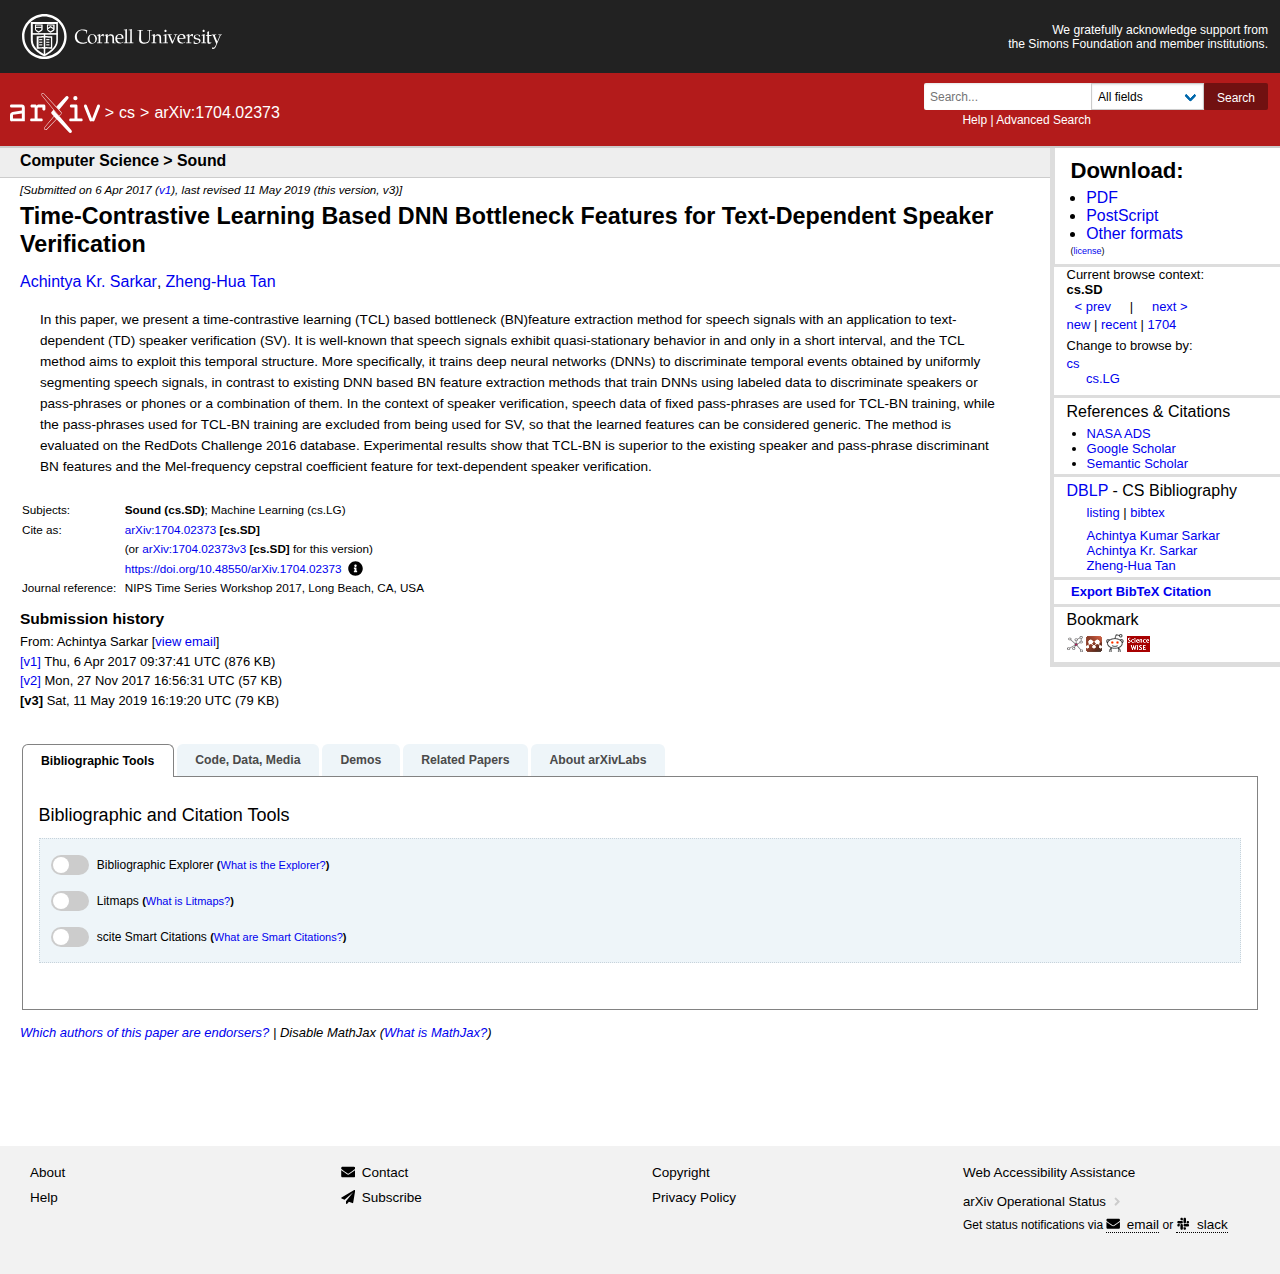
<file: thesis/毕业论文/files/51/1704.html>
<!DOCTYPE html PUBLIC "-//W3C//DTD XHTML 1.0 Transitional//EN" "http://www.w3.org/TR/xhtml1/DTD/xhtml1-transitional.dtd"> <html xmlns=http://www.w3.org/1999/xhtml xml:lang=en style lang=en><!--
 Page saved with SingleFile 
 url: https://arxiv.org/abs/1704.02373 
 saved date: Fri Apr 28 2023 11:20:35 GMT+0800
--><meta charset=utf-8>
<title>[1704.02373] Time-Contrastive Learning Based DNN Bottleneck Features for Text-Dependent Speaker Verification</title>
<meta name=viewport content="width=device-width, initial-scale=1">
<meta name=msapplication-TileColor content=#da532c>
<meta name=theme-color content=#ffffff>
<style media=screen>body{margin:0;padding:0;background-color:#fff;color:#000;font-family:"Lucida Grande",helvetica,arial,verdana,sans-serif}a:link,a:visited,a:active{text-decoration:none;font-weight:normal}a:hover{text-decoration:underline}img{border:0}em{font-weight:bold;font-style:normal}.primary-subject{font-weight:bold}#cu-identity{font-family:verdana,arial,helvetica,sans-serif;font-size:63.125%;color:#fff;background-color:#222;width:100%;display:flex;justify-content:space-between}#cu-logo{position:relative;left:10px;top:2px;width:300px;height:49px}#cu-logo a img{width:200px}#support-ack{top:12px;right:0%;margin:0 12px 0 0;padding:8px 0;text-align:right;font-size:120%;font-weight:normal;font-family:"Lucida Grande",helvetica,arial,verdana,sans-serif;color:#fff;width:380px}#support-ack a{color:#fff;text-decoration:none;border:none}#support-ack a:hover{background:#444}#header{background-color:#b31b1b;color:#fff;margin:0;padding:10px 0 10px 0;border-bottom:2px solid #ccc;position:relative;overflow:auto}#header .header-breadcrumbs{margin:0;font-size:1em;padding:10px 0 .2em 10px;font-style:normal;float:left;display:inline-flex;align-items:center}#header .header-breadcrumbs span{margin-right:5px;margin-left:5px}#header a,#header a:visited{color:#fff;text-decoration:none}#header a:hover{text-decoration:underline}#header form{margin:0 12px 0 0;padding:0;text-align:right;font-size:.8em;line-height:100%}#header form input,#header form select{margin:0;padding:0}@media screen and (max-width:768px){.search-block.level-right{clear:both!important}#header .header-breadcrumbs{float:none;text-align:center}}main{flex-grow:1}.flex-wrap-footer{display:flex;min-height:100vh;flex-direction:column}footer ul li{display:flex;align-items:center;font-size:14px}footer ul li a{font-size:13.5px}footer{background-color:hsl(0,0%,95%);color:#000;padding:1em 2em;font-size:0.9rem;-webkit-font-smoothing:antialiased;margin-top:6rem}footer a,footer a:visited{color:#000;text-decoration:none;border-bottom:1px solid transparent;line-height:1.75em}footer a:hover,footer a:active{color:#005e9d;border-bottom:1px dotted #005e9d;text-decoration:none}footer ul{padding:0;margin:0}footer .sorry-app-links .help{font-size:0.75rem;margin-bottom:0;line-height:1.75em}footer .sorry-app-links .help a,footer .sorry-app-links .help a:visited{border-bottom:1px dotted #000}footer .sorry-app-links .help a:hover,footer .sorry-app-links .help a:active{border-bottom:1px dotted #005e9d}footer .sorry-app-links svg.icon{margin-bottom:-2px!important}footer .sorry-app-links .icon.filter-black:hover,footer .sorry-app-links .icon.filter-black:active,footer .sorry-app-links a:hover .icon.filter-black,footer .sorry-app-links a:hover .icon.filter-black{fill:#005e9d!important}footer .sorry-app-links .a11y-main-link{font-size:110%;border-bottom:1px solid transparent!important;padding:0;margin:0}@media screen and (max-width:768px){footer .sorry-app-links.column{padding:0}}.endorsers .help{position:relative;top:4rem}@media screen and (min-width:990px){.endorsers .help{top:5rem}}@media screen and (min-width:769px){.columns{display:flex;flex-direction:row}}.icon{width:.9rem;margin-right:.45em;margin-top:-.15rem}.help{font-family:"Lucida Grande","Helvetica Neue",Helvetica,Arial,sans-serif;display:block;font-size:0.75rem;margin-top:0.25rem}#content,#content-inner{margin:.7em;font-size:90%}#abs-outer,#abs{margin:-0.7em}#abs-outer .leftcolumn{margin:0 0 1em 0;padding:0px;width:calc(100% - 16em);float:left}#abs-outer .extra-services{float:right;margin:0;width:16em}#abs-outer .extra-services span.bib-cite-button{color:rgb(0,0,238);font-weight:bold;padding:.35em;display:block;text-transform:capitalize}#abs-outer .extra-services span.bib-cite-button:hover,#abs-outer .extra-services span.bib-cite-button:focus{text-decoration:underline;cursor:pointer}#labstabs{clear:both;margin:1em 1.5em}#labstabs .labstabs{display:flex;flex-wrap:wrap;white-space:normal;justify-content:flex-start}#labstabs .labstabs>label{order:1;display:block;padding:.75em 1.5em;font-size:.85em;color:#4a4a4a;margin-right:0.2rem;cursor:pointer;font-weight:bold;transition:background ease 0.2s;border-radius:6px 6px 0 0;background-color:#eef5f9}#labstabs .labstabs .tab{order:99;flex-grow:1;width:100%;display:none;padding:1rem;border:1px solid #828282;z-index:1;top:-1px;position:relative}#labstabs .labstabs .tab h1{font-size:1.25em;font-weight:normal}#labstabs .labstabs input[type="radio"]:checked+label{background:#ffffff;border:1px solid #828282;border-bottom:0;z-index:2;color:black}#labstabs .labstabs input[type="radio"]:checked+label+.tab{display:block}@media (max-width:45em){#labstabs{padding-bottom:1em;margin:1em}#labstabs .labstabs .tab,#labstabs .labstabs label{order:initial;width:100%;margin-right:0;margin-top:0.2rem;border-radius:0}#labstabs .labstabs>label{font-size:.8em}#labstabs .labstabs .tab{margin-top:-10px!important;border:2px solid #b8b8b8;border-top:0px;background-color:#ffffff}#labstabs .labstabs label{background-color:#eef5f9;color:black;padding:1em .5em}#labstabs .labstabs .labs-display-bib label{background:transparent;color:black;padding:0}#labstabs .labstabs input[type="radio"]:checked+label{background-color:#acd2e8;color:black;border:2px solid #b8b8b8;border-bottom:0px;padding:1em .5em}}#labstabs .toggle{border:1px dotted #c7d3db;padding:.5em;background-color:#eef5f9}#labstabs .toggle .columns.lab-row{align-items:center}#labstabs .toggle .columns.lab-row .column{padding:.5rem .25rem}#labstabs .column.lab-name{flex-basis:auto;flex-grow:0;font-size:.75rem}#labstabs .tab a{display:inline}#labstabs .column.lab-name em{font-size:11px;color:black}#labstabs .column.lab-name em a{line-height:18px;text-decoration:none;padding:0;border:0;font-style:normal;font-size:11px}#labstabs .column.lab-switch{flex-grow:0}#labstabs .toggle .lab-switch label.switch{position:relative;display:inline-block;width:38px;height:20px;padding:0;background-color:transparent;margin:0}#labstabs .toggle .lab-switch .slider{position:absolute;cursor:pointer;top:0;left:0;right:0;bottom:0;border-radius:24px;background-color:#ccc;-webkit-transition:.4s;transition:.4s}#labstabs .toggle .lab-switch .slider:before{position:absolute;content:"";height:16px;width:16px;left:2px;bottom:2px;border-radius:50%;background-color:white;-webkit-transition:.4s;transition:.4s}#abs-outer .subheader{background-color:#eee;color:#000;padding:.25em 0;border-bottom:1px solid #ccc}#abs-outer .subheader h1{margin:0;font-size:1.1em;padding:0 0 .2em 20px;font-weight:bold;font-style:normal}#abs h1.title{margin:.5em 0 .5em 20px;font-size:x-large;font-weight:bold;line-height:120%}#abs .authors{margin:.5em 0 .5em 20px;font-size:medium;line-height:150%}#abs .authors a{font-size:medium}#abs .dateline{margin:.5em 0 .5em 20px;font-style:italic;font-size:small}#abs blockquote.abstract{line-height:1.55;font-size:1.05em;margin-bottom:1.5em}#abs .metatable{font-size:0.92em;line-height:1.5;margin:0 0 1.5em 20px}#abs .tablecell{padding:.1em .5em 0em 0em;vertical-align:top}#abs .arxivid a{font-weight:normal}#abs-outer .submission-history{margin:1.5em 0 1.5em 20px;font-size:90%;line-height:1.5em}#abs-outer .submission-history h2{font-size:120%;margin:0 0 .25em 0;font-weight:bold}#abs-outer .endorsers{margin:1em 0 1.5em 20px;font-size:small;font-style:italic;clear:both}#abs-outer #abs .dateline{margin-top:15px;margin-bottom:0}#abs-outer #abs h1.title{margin-top:.25em}.endorsers .help{display:inline-block}@media screen and (max-width:768px){#abs-outer .extra-services h2{font-size:15px;margin-bottom:.5em}#abs-outer .extra-services h3{font-size:14px}#abs-outer .leftcolumn,#abs-outer .extra-services{width:100%;float:left}#abs-outer .extra-services,#abs-outer .extra-services .full-text,#abs-outer .extra-services .browse,#abs-outer .extra-services .extra-ref-cite{border:0px;font-size:12px}#abs-outer .extra-services{-webkit-box-shadow:inset 0px 8px 15px 0px rgba(173,173,173,1);-moz-box-shadow:inset 0px 8px 15px 0px rgba(173,173,173,1);box-shadow:inset 0px 8px 15px 0px rgba(173,173,173,1);background-color:#E6E6E6;margin:0 0 1em 0;padding:1em 0}#abs-outer .extra-ref-cite ul li{float:left}#abs-outer .extra-services .full-text ul,#abs-outer .extra-services .extra-ref-cite ul{list-style:none;margin:0;padding:0}#abs-outer .extra-services .full-text ul li,#abs-outer .extra-services .extra-ref-cite ul li{display:inline-block;margin:0 0 .25em 0;padding:0}#abs-outer .extra-services .bookmarks{margin:1em 0 0 0;border-left:0;padding:.25em .5em 0 1em;border-top:2px solid #cccccc;font-size:1em}#abs-outer .extra-services .bookmarks .abs-button-small{margin-top:.25em}#abs-outer .extra-services .browse{margin-top:.5em;border-top:2px solid #cccccc;padding-top:1em}#abs-outer .extra-services .prevnext{margin-top:.5em}#abs-outer .extra-services .browse .current{color:#AB4B02;display:inline}.abs-switch-cat{margin:0 0 1em 0}.browse .abs-switch-cat .switch{display:inline}.browse .abs-switch-cat .switch a{font-weight:bold}.browse .abs-switch-cat .switch .subclass{padding:0;margin-left:-3px}.abs-switch-cat .subclass:before{content:", "}.abs-button{display:inline-block;border-radius:5px;border:1px solid #046BAF;font-size:1.25em;color:#046BAF!important;padding:.5em;background:#E6E6E6;margin-right:.3em}.abs-button-small{font-size:1em;padding:.25em 1em;margin:.75em .5em 0 0}.abs-button-grey{border:1px solid #666666;color:#666666!important}#abs-outer .extra-services span.bib-cite-button{margin:.5em .5em 0 0;display:inline-block!important;border-radius:5px;background:#E6E6E6;border:1px solid #046BAF;font-size:1em!important;padding:.25em 1em;font-weight:normal;text-transform:capitalize}#abs-outer .extra-services .extra-ref-cite ul li{margin:.5em 0;padding:0;height:auto}#abs-outer .extra-services .extra-ref-cite ul li a{margin:.25em .5em .25em 0}#abs-outer .subheader{background-color:#fefefe;padding:.25em 0;border-bottom:1px solid #ccc}#abs-outer .subheader h1{margin:0;font-size:.75em;padding:.2em 0 .2em 1em;font-weight:normal;font-style:normal;color:#b55c06}#abs-outer #abs .dateline{color:#767676;font-size:.85em;font-style:normal;margin:2em 0 0 1em}#abs-outer .submission-history{padding:1em;margin:0;background-color:#f5f5f5;-webkit-box-shadow:inset 0px -6px 15px 0px rgba(219,219,219,1);-moz-box-shadow:inset 0px -6px 15px 0px rgba(219,219,219,1);box-shadow:inset 0px -6px 15px 0px rgba(219,219,219,1)}#abs-outer #abs h1.title{margin:0 .25em 0 .5em;font-size:1.5em}#abs-outer #abs .authors{margin:1em .25em 0 1em;font-size:.9em;line-height:1.5em}#abs-outer #abs .authors a{font-size:inherit}#abs-outer #abs blockquote.abstract{margin:0 1em}#abs-outer #abs .metatable{margin:.75em 0 1.5em 1.5em}#abs-outer #abs a,#abs-outer a,#abs-outer .endorsers a{color:#1777bc}#abs-outer .submission-history a,#abs-outer .abs-switch-cat .switch a,#abs-outer .extra-services .full-text .abs-license a{color:#046BAF}#abs-outer .endorsers{display:block;float:left;border:1px solid #eee;padding:1em;margin:1em}#abs-outer .endorsers .help{display:none}}.extra-services{border-bottom:.35em solid #ddd}.extra-services h3{font-size:medium;font-weight:normal;margin:0 0 0.3em 0;padding-top:0.3em}.full-text{margin:0;padding:.5em 1em .5em 1em;font-size:110%;font-weight:normal;border-bottom:medium solid #ddd;border-left:.35em solid #ddd}.full-text h2{font-size:140%;font-weight:bold;margin:0.1em 0 0 0}.full-text ul{margin:.3em 0 0 1em;padding:0}.extra-ref-cite{margin:0;padding:0 1em 0 1em;font-size:90%;border-bottom:medium solid #ddd;border-left:.35em solid #ddd}.extra-ref-cite ul{font-weight:normal;margin:0.3em 0 0 20px;padding-left:0;padding-bottom:0.3em}.browse{padding:0 1em 0 1em;font-size:90%;border-bottom:medium solid #ddd;border-left:.35em solid #ddd}.browse .current{padding:0;font-weight:bold}.browse .prevnext{padding:0.2em 0 0 0}.browse .list{padding:0.2em 0 0.5em 0;font-weight:normal}.browse .switch{font-weight:normal;padding:.2em 0em .7em 0em}.browse .switch .subclass{padding-left:1.5em}.dblp{padding:0 1em 0 1em;font-size:90%;border-bottom:medium solid #ddd;border-left:.35em solid #ddd}.dblp .list{font-weight:normal;margin:0.3em 0 0 20px;padding-left:0;padding-bottom:0.3em}.bookmarks{clear:both;margin:0;padding:0 1em .5em 1em;font-size:90%;border-left:.35em solid #ddd}.abs-license{font-size:xx-small;padding-top:0.3em}@media screen and (max-width:768px){#cu-identity{flex-direction:column}#support-ack,#cu-logo{text-align:center;width:100%;left:0px}}@media screen and (max-width:768px){.is-hidden-mobile{display:none!important}.columns.is-mobile{display:flex}}.is-sr-only{border:none!important;clip:rect(0,0,0,0)!important;height:0.01em!important;overflow:hidden!important;padding:0!important;position:absolute!important;white-space:nowrap!important;width:0.01em!important}.button{border-width:1px;cursor:pointer;justify-content:center;padding-bottom:calc(0.5em - 1px);padding-left:1em;padding-right:1em;padding-top:calc(0.5em - 1px);text-align:center;white-space:nowrap}.column{display:block;flex-basis:0;flex-grow:1;flex-shrink:1;padding:0.75rem}.columns.is-vcentered{align-items:center}@media screen and (min-width:769px),print{.columns:not(.is-desktop){display:flex}}@media screen and (min-width:1024px){.columns.is-desktop{display:flex}}svg.icon{height:1em!important}.icon.filter-black{fill:#000000}.filter-dark_grey{fill:#cccccc}a .icon{transition:fill 0.3s ease}a:hover .icon.filter-black,a:hover .icon.filter-grey,a:hover .icon.filter-blue,a:hover .icon.filter-red{fill:#ffffff}.search-block.level-right{display:flex;justify-content:flex-end;clear:right}@media screen and (max-width:768px){.search-block.level-right{justify-content:center;clear:left}.search-block form.level-item{margin-left:12px!important}}.search-block form.level-item,.field.has-addons{display:flex}.search-block p.help{margin-bottom:0}.search-block .input,.search-block select,.search-block .button{font-size:0.75rem;line-height:1.5;height:2.25em;border-radius:2px;border:1px solid transparent}.search-block .button{margin-left:0}.search-block .input{border-color:transparent;box-shadow:inset 0 1px 2px rgba(10,10,10,0.1);border-bottom-right-radius:0;border-top-right-radius:0;border:0;width:100%;max-width:100%}.search-block .control{position:relative}.search-block .select::after{position:absolute;display:block;z-index:4;top:50%;right:.65em;width:0.5em;height:0.5em;content:" ";border:3px solid #0068AC;border-radius:2px;border-right:0;border-top:0;transform:rotate(-45deg);transform-origin:center;pointer-events:none;margin-top:-1.125em}.search-block .select.is-small select{-webkit-appearance:none;-moz-appearance:none;display:block;width:100%;max-width:220px;height:27px;float:right;margin:0px;background-color:#ffffff;background-image:none;-ms-word-break:normal;word-break:normal;border-color:#ccc;box-shadow:inset 0 1px 2px rgba(10,10,10,0.1);border-radius:0}.search-block .button{background-color:#711111;color:#FFF;border-color:transparent}.search-block .button:hover,.search-block .button:focus{background-color:#440A0A;color:#FFF}#header form select,#header form input{padding:0 0.5em}</style>
<link rel=canonical href=https://arxiv.org/abs/1704.02373><meta property=og:type content=website>
<meta property=og:site_name content=arXiv.org>
<meta property=og:title content="Time-Contrastive Learning Based DNN Bottleneck Features for Text-Dependent Speaker Verification">
<meta property=og:url content=https://arxiv.org/abs/1704.02373v3>
<meta property=og:image content=https://static.arxiv.org/static/browse/0.3.4/images/arxiv-logo-fb.png>
<meta property=og:image:secure_url content=https://static.arxiv.org/static/browse/0.3.4/images/arxiv-logo-fb.png>
<meta property=og:image:width content=1200>
<meta property=og:image:height content=700>
<meta property=og:image:alt content="arXiv logo">
<meta property=og:description content="In this paper, we present a time-contrastive learning (TCL) based bottleneck
(BN)feature extraction method for speech signals with an application to
text-dependent (TD) speaker verification (SV). It is well-known that speech
signals exhibit quasi-stationary behavior in and only in a short interval, and
the TCL method aims to exploit this temporal structure. More specifically, it
trains deep neural networks (DNNs) to discriminate temporal events obtained by
uniformly segmenting speech signals, in contrast to existing DNN based BN
feature extraction methods that train DNNs using labeled data to discriminate
speakers or pass-phrases or phones or a combination of them. In the context of
speaker verification, speech data of fixed pass-phrases are used for TCL-BN
training, while the pass-phrases used for TCL-BN training are excluded from
being used for SV, so that the learned features can be considered generic. The
method is evaluated on the RedDots Challenge 2016 database. Experimental
results show that TCL-BN is superior to the existing speaker and pass-phrase
discriminant BN features and the Mel-frequency cepstral coefficient feature for
text-dependent speaker verification.">
<meta name=twitter:site content=@arxiv>
<meta name=twitter:card content=summary>
<meta name=twitter:title content="Time-Contrastive Learning Based DNN Bottleneck Features for...">
<meta name=twitter:description content="In this paper, we present a time-contrastive learning (TCL) based bottleneck
(BN)feature extraction method for speech signals with an application to
text-dependent (TD) speaker verification (SV)....">
<meta name=twitter:image content=https://static.arxiv.org/icons/twitter/arxiv-logo-twitter-square.png>
<meta name=twitter:image:alt content="arXiv logo">
<style media=screen>.visually-hidden{clip-path:inset(100%);clip:rect(1px,1px,1px,1px);height:1px;overflow:hidden;position:absolute;white-space:nowrap;width:1px}.button-and-tooltip{position:relative;display:inline}.button-and-tooltip button{background:transparent;border:none;box-shadow:none;position:relative;padding:0 0 0 6px}td.tablecell.arxivdoi{display:inline-flex;align-items:center}.arrow{width:0;height:0;border-left:8px solid transparent;border-right:8px solid transparent}@-webkit-keyframes pulsate{0%{-webkit-transform:scale(.1);transform:scale(.1);opacity:0}30%{opacity:1}60%{-webkit-transform:scale(.8);transform:scale(.8);opacity:0}}@keyframes pulsate{0%{-webkit-transform:scale(.1);transform:scale(.1);opacity:0}30%{opacity:1}60%{-webkit-transform:scale(.8);transform:scale(.8);opacity:0}}</style>
<meta name=citation_title content="Time-Contrastive Learning Based DNN Bottleneck Features for Text-Dependent Speaker Verification">
<meta name=citation_author content="Sarkar, Achintya Kr.">
<meta name=citation_author content="Tan, Zheng-Hua">
<meta name=citation_date content=2017/04/06>
<meta name=citation_online_date content=2019/05/11>
<meta name=citation_pdf_url content=https://arxiv.org/pdf/1704.02373>
<meta name=citation_arxiv_id content=1704.02373>
<meta name=citation_abstract content=" In this paper, we present a time-contrastive learning (TCL) based bottleneck
(BN)feature extraction method for speech signals with an application to
text-dependent (TD) speaker verification (SV). It is well-known that speech
signals exhibit quasi-stationary behavior in and only in a short interval, and
the TCL method aims to exploit this temporal structure. More specifically, it
trains deep neural networks (DNNs) to discriminate temporal events obtained by
uniformly segmenting speech signals, in contrast to existing DNN based BN
feature extraction methods that train DNNs using labeled data to discriminate
speakers or pass-phrases or phones or a combination of them. In the context of
speaker verification, speech data of fixed pass-phrases are used for TCL-BN
training, while the pass-phrases used for TCL-BN training are excluded from
being used for SV, so that the learned features can be considered generic. The
method is evaluated on the RedDots Challenge 2016 database. Experimental
results show that TCL-BN is superior to the existing speaker and pass-phrase
discriminant BN features and the Mel-frequency cepstral coefficient feature for
text-dependent speaker verification.
">
<style>#MathJax_Message{position:fixed;left:1px;bottom:2px;background-color:#E6E6E6;border:1px solid #959595;margin:0px;padding:2px 8px;z-index:102;color:black;font-size:80%;width:auto;white-space:nowrap}</style><link rel=icon type=image/png sizes=32x32 href="[data-uri]"><style>.sf-hidden{display:none!important}</style><meta http-equiv=content-security-policy content="default-src 'none'; font-src 'self' data:; img-src 'self' data:; style-src 'unsafe-inline'; media-src 'self' data:; script-src 'unsafe-inline' data:; object-src 'self' data:;"><style>img[src="data:,"],source[src="data:,"]{display:none!important}</style></head>
<body class=with-cu-identity><div id=MathJax_Message style=display:none></div>
 
 <div class=flex-wrap-footer>
 <header>
 <a href=#content class=is-sr-only>Skip to main content</a>
 
 <div class="columns is-vcentered is-hidden-mobile" id=cu-identity>
 <div class=column id=cu-logo>
 <a href=https://www.cornell.edu/><img src=[data-uri] alt="Cornell University"></a>
 </div>
 <div class=column id=support-ack>
 <a id=support-ack-url href=https://info.arxiv.org/about/ourmembers.html>We gratefully acknowledge support from<br>the Simons Foundation and member institutions.</a>
 </div>
 </div>
 <div id=header class=is-hidden-mobile>
 <a aria-hidden=true href="https://arxiv.org/abs/%7Burl_path('ignore_me')%7D"></a>
 
 <div class="header-breadcrumbs is-hidden-mobile">
 <a href=https://arxiv.org/><img src=[data-uri] alt="arxiv logo" style=height:40px></a> <span>&gt;</span> <a href=https://arxiv.org/list/cs/recent>cs</a> <span>&gt;</span> arXiv:1704.02373
 </div>
 
 
 <div class="search-block level-right">
 <form class="level-item mini-search" method=GET action=https://arxiv.org/search>
 <div class="field has-addons">
 <div class=control>
 <input class="input is-small" name=query placeholder=Search... aria-label="Search term or terms" value type=text>
 <p class=help><a href=https://info.arxiv.org/help/index.html>Help</a> | <a href=https://arxiv.org/search/advanced>Advanced Search</a></p>
 </div>
 <div class=control>
 <div class="select is-small">
 <select name=searchtype aria-label="Field to search">
 <option value=all selected>All fields</option>
 <option value=title>Title</option>
 <option value=author>Author</option>
 <option value=abstract>Abstract</option>
 <option value=comments>Comments</option>
 <option value=journal_ref>Journal reference</option>
 <option value=acm_class>ACM classification</option>
 <option value=msc_class>MSC classification</option>
 <option value=report_num>Report number</option>
 <option value=paper_id>arXiv identifier</option>
 <option value=doi>DOI</option>
 <option value=orcid>ORCID</option>
 <option value=author_id>arXiv author ID</option>
 <option value=help>Help pages</option>
 <option value=full_text>Full text</option>
 </select>
 </div>
 </div>
 
 <button class="button is-small is-cul-darker">Search</button>
 </div>
 </form>
 </div>
 
 </div>
 <div class="mobile-header sf-hidden">
 <div class="columns is-mobile sf-hidden">
 
 <div class="column logo-cornell sf-hidden"><a href=https://www.cornell.edu/ class=sf-hidden>
 <picture class=sf-hidden>
 <source media="(min-width: 501px)" srcset="[data-uri] 400w" sizes=400w>
 <source srcset="[data-uri] 2x">
 
 </picture>
 </a></div>
 
 </div>
 </div>
 </header>
 <main>
 
 
 <div id=content>
 
<div id=abs-outer>
 
 <div class=leftcolumn>
 <div class=subheader>
 <h1>Computer Science &gt; Sound</h1>
 </div>
 <div class="header-breadcrumbs-mobile sf-hidden">
 (cs)
 </div>
 
<style>#abs{font-family:"Lucida Grande",Helvetica,Arial,sans-serif!important}#abs h1.title{display:block;font-size:1.8em!important;font-weight:700;margin-block-end:12px;margin-block-start:12px;margin-bottom:12px;margin-inline-end:0px;margin-inline-start:20px;margin-left:20px;margin-right:0px;margin-top:12px}#abs div.authors{font-size:1.2em;line-height:24px;margin-bottom:8px;margin-left:20px;margin-right:0px;margin-top:8px}#abs div.dateline{font-size:0.9em;font-style:italic;margin-bottom:6.5px;margin-left:20px;margin-right:0px;margin-top:6.5px}#abs blockquote.abstract{font-size:1.05em;margin-block-end:21.6px;margin-block-start:14.4px;margin-bottom:21.6px;margin-inline-end:40px;margin-inline-start:40px;background-color:white;border-left:0px;padding:0px}#abs div.metatable{font-size:0.95em!important;margin-bottom:19px;margin-left:20px;margin-right:0px;margin-top:0px;border:0px;padding:0px}#abs div.metatable tbody{vertical-align:middle}#abs tr{margin-top:0px;margin-bottom:0px}#abs td.tablecell{padding-top:0px;padding-bottom:0px;padding-right:6.5px;padding-left:0px;vertical-align:top;font-size:0.95em!important;margin-top:0px;margin-bottom:0px;border:0px}#abs td.tablecell.label{font-weight:400!important}#abs span.primary-subject{font-weight:700}#abs span.arxivid{font-weight:700}</style>
<div id=content-inner>
 <div id=abs>
 <div class=dateline>
 
 
 
 
 
 
 
 
 
 [Submitted on 6 Apr 2017 (<a href=https://arxiv.org/abs/1704.02373v1>v1</a>), last revised 11 May 2019 (this version, v3)]</div>
 <h1 class="title mathjax"><span class="descriptor sf-hidden">Title:</span>Time-Contrastive Learning Based DNN Bottleneck Features for Text-Dependent Speaker Verification</h1>
 <div class=authors><span class="descriptor sf-hidden">Authors:</span><a href="https://arxiv.org/search/cs?searchtype=author&amp;query=Sarkar%2C+A+K">Achintya Kr. Sarkar</a>, <a href="https://arxiv.org/search/cs?searchtype=author&amp;query=Tan%2C+Z">Zheng-Hua Tan</a></div>
 
 
 
 <div id=download-button-info class=sf-hidden hidden>Download a PDF of the paper titled Time-Contrastive Learning Based DNN Bottleneck Features for Text-Dependent Speaker Verification, by Achintya Kr. Sarkar and Zheng-Hua Tan</div>
 
 <a aria-describedby=download-button-info class="mobile-submission-download sf-hidden" href=https://arxiv.org/pdf/1704.02373>Download PDF</a>
 
 
 
 <blockquote class="abstract mathjax">
 <span class="descriptor sf-hidden">Abstract:</span> In this paper, we present a time-contrastive learning (TCL) based bottleneck
(BN)feature extraction method for speech signals with an application to
text-dependent (TD) speaker verification (SV). It is well-known that speech
signals exhibit quasi-stationary behavior in and only in a short interval, and
the TCL method aims to exploit this temporal structure. More specifically, it
trains deep neural networks (DNNs) to discriminate temporal events obtained by
uniformly segmenting speech signals, in contrast to existing DNN based BN
feature extraction methods that train DNNs using labeled data to discriminate
speakers or pass-phrases or phones or a combination of them. In the context of
speaker verification, speech data of fixed pass-phrases are used for TCL-BN
training, while the pass-phrases used for TCL-BN training are excluded from
being used for SV, so that the learned features can be considered generic. The
method is evaluated on the RedDots Challenge 2016 database. Experimental
results show that TCL-BN is superior to the existing speaker and pass-phrase
discriminant BN features and the Mel-frequency cepstral coefficient feature for
text-dependent speaker verification.
 </blockquote>
 
 <div class=metatable>
 <table summary="Additional metadata"><tbody><tr>
 <td class="tablecell label">Subjects:</td>
 <td class="tablecell subjects">
 <span class=primary-subject>Sound (cs.SD)</span>; Machine Learning (cs.LG)</td>
 <tr>
 <td class="tablecell label">Cite as:</td>
 <td class="tablecell arxivid"><span class=arxivid><a href=https://arxiv.org/abs/1704.02373>arXiv:1704.02373</a> [cs.SD]</span></td>
 </tr>
 <tr>
 <td class="tablecell label">&nbsp;</td>
 <td class="tablecell arxividv">(or <span class=arxivid>
 <a href=https://arxiv.org/abs/1704.02373v3>arXiv:1704.02373v3</a> [cs.SD]</span> for this version)
 </td>
 </tr>
 <tr>
 <td class="tablecell label">&nbsp;</td>
 <td class="tablecell arxivdoi">
 <a href=https://doi.org/10.48550/arXiv.1704.02373>https://doi.org/10.48550/arXiv.1704.02373</a>
 <div class=button-and-tooltip>
 <button class=more-info aria-describedby=more-info-desc-1>
 <svg height=15 role=presentation xmlns=http://www.w3.org/2000/svg viewBox="0 0 512 512"><path fill=currentColor d="M256 8C119.043 8 8 119.083 8 256c0 136.997 111.043 248 248 248s248-111.003 248-248C504 119.083 392.957 8 256 8zm0 110c23.196 0 42 18.804 42 42s-18.804 42-42 42-42-18.804-42-42 18.804-42 42-42zm56 254c0 6.627-5.373 12-12 12h-88c-6.627 0-12-5.373-12-12v-24c0-6.627 5.373-12 12-12h12v-64h-12c-6.627 0-12-5.373-12-12v-24c0-6.627 5.373-12 12-12h64c6.627 0 12 5.373 12 12v100h12c6.627 0 12 5.373 12 12v24z"></path></svg>
 <span class=visually-hidden>Focus to learn more</span>
 </button>
 
 <div role=tooltip id=more-info-desc-1 class=sf-hidden>
 
 arXiv-issued DOI via DataCite
 </div>
 </div>
 </td>
 </tr>
 <tr>
 <td class="tablecell label">Journal&nbsp;reference:</td>
 <td class="tablecell jref">NIPS Time Series Workshop 2017, Long Beach, CA, USA</td>
 </tr>
 </table>
 </div>
 </div>
</div>
 <div class=submission-history>
 <h2>Submission history</h2> From: Achintya Sarkar [<a href=https://arxiv.org/show-email/6597ce01/1704.02373>view email</a>]
 <br>
 <strong><a href=https://arxiv.org/abs/1704.02373v1>[v1]</a></strong>
 Thu, 6 Apr 2017 09:37:41 UTC (876 KB)<br>
 <strong><a href=https://arxiv.org/abs/1704.02373v2>[v2]</a></strong>
 Mon, 27 Nov 2017 16:56:31 UTC (57 KB)<br><strong>[v3]</strong>
Sat, 11 May 2019 16:19:20 UTC (79 KB)<br></div>
 </div>
 
 <div class=extra-services>
 <div class=full-text>
 <a name=other></a>
 <span class="descriptor sf-hidden">Full-text links:</span>
 <h2>Download:</h2>
 <ul>
 
 <div id=download-button-info class=sf-hidden hidden>Download a PDF of the paper titled Time-Contrastive Learning Based DNN Bottleneck Features for Text-Dependent Speaker Verification, by Achintya Kr. Sarkar and Zheng-Hua Tan</div>
 <li><a href=https://arxiv.org/pdf/1704.02373 aria-describedby=download-button-info accesskey=f class="abs-button download-pdf">PDF</a></li>
 <li><a href=https://arxiv.org/ps/1704.02373 class="abs-button download-ps">PostScript</a></li>
 <li><a href=https://arxiv.org/format/1704.02373 class="abs-button download-format">Other formats</a></ul>
 <div class=abs-license>(<a href=http://arxiv.org/licenses/nonexclusive-distrib/1.0/ title="Rights to this article">license</a>)</div>
 </div>
 
 <div class=browse>
 Current browse context: <div class=current>cs.SD</div>
 <div class=prevnext>
 <span class=arrow>
 <a class="abs-button prev-url" href="https://arxiv.org/prevnext?id=1704.02373&amp;function=prev&amp;context=cs.SD" accesskey=p title="previous in cs.SD (accesskey p)">&lt;&nbsp;prev</a>
 </span>
 <span class=is-hidden-mobile>&nbsp; | &nbsp;</span>
 <span class=arrow>
 <a class="abs-button next-url" href="https://arxiv.org/prevnext?id=1704.02373&amp;function=next&amp;context=cs.SD" accesskey=n title="next in cs.SD (accesskey n)">next&nbsp;&gt;</a>
 </span><br>
 </div><div class=list>
 <a class="abs-button abs-button-grey abs-button-small context-new" href=https://arxiv.org/list/cs.SD/new>new</a>
 <span class=is-hidden-mobile> | </span>
 <a class="abs-button abs-button-grey abs-button-small context-recent" href=https://arxiv.org/list/cs.SD/recent>recent</a>
 <span class=is-hidden-mobile> | </span>
 <a class="abs-button abs-button-grey abs-button-small context-id" href=https://arxiv.org/list/cs.SD/1704>1704</a>
 </div><div class=abs-switch-cat>
 Change to browse by:
 <div class="switch context-change">
 
 <a href="https://arxiv.org/abs/1704.02373?context=cs">cs</a><br class=is-hidden-mobile>
 
 
 <a class=subclass href="https://arxiv.org/abs/1704.02373?context=cs.LG">cs.LG</a><br class=is-hidden-mobile>
 
 
 </div>
 </div>
 
 </div>
 <div class=extra-ref-cite>
 <h3>References &amp; Citations</h3>
 <ul>
 
 <li><a class="abs-button abs-button-small cite-ads" href=https://ui.adsabs.harvard.edu/abs/arXiv:1704.02373>NASA ADS</a><li><a class="abs-button abs-button-small cite-google-scholar" href="https://scholar.google.com/scholar_lookup?arxiv_id=1704.02373" target=_blank rel=noopener>Google Scholar</a></li>
 <li><a class="abs-button abs-button-small cite-semantic-scholar" href=https://api.semanticscholar.org/arXiv:1704.02373 target=_blank rel=noopener>Semantic Scholar</a></li>
 </ul>
 <div style=clear:both></div>
 </div>
 <div class=dblp>
 <h3><a href=https://dblp.uni-trier.de/>DBLP</a> - CS Bibliography</h3>
 <div class=list>
 <a href=https://dblp.uni-trier.de/db/journals/corr/corr1704.html#SarkarT17 title="listing on DBLP">listing</a> | <a href=https://dblp.uni-trier.de/rec/bibtex/journals/corr/SarkarT17 title="DBLP bibtex record">bibtex</a>
 </div>
 
 <div class=list>
 <a href="https://dblp.uni-trier.de/search/author?author=Achintya%20Kumar%20Sarkar" title="DBLP author search">Achintya Kumar Sarkar</a><br><a href="https://dblp.uni-trier.de/search/author?author=Achintya%20Kr.%20Sarkar" title="DBLP author search">Achintya Kr. Sarkar</a><br><a href="https://dblp.uni-trier.de/search/author?author=Zheng-Hua%20Tan" title="DBLP author search">Zheng-Hua Tan</a>
 
 </div>
 
 </div><div class=extra-ref-cite>
 
 <a id=bib-cite-css href=https://static.arxiv.org/static/browse/0.3.4/css/cite.css class=sf-hidden hidden>a</a>
 <span id=bib-cite-trigger class="bib-cite-button abs-button">export BibTeX citation</span>
 <span id=bib-cite-loading class=sf-hidden hidden>Loading...</span>
</div>
<div id=bib-cite-modal class="bib-modal sf-hidden" hidden>
 
</div>
 <div class=bookmarks>
 <div><h3>Bookmark</h3></div><a class="abs-button abs-button-grey abs-button-small" href="https://arxiv.org/ct?url=http%3A%2F%2Fwww.bibsonomy.org%2FBibtexHandler%3FrequTask%3Dupload%26url%3Dhttps%3A%2F%2Farxiv.org%2Fabs%2F1704.02373%26description%3DTime-Contrastive+Learning+Based+DNN+Bottleneck+Features+for+Text-Dependent+Speaker+Verification&amp;v=1d1473e8" title="Bookmark on BibSonomy">
 <img src=[data-uri] alt="BibSonomy logo">
 </a>
 <a class="abs-button abs-button-grey abs-button-small" href="https://arxiv.org/ct?url=https%3A%2F%2Fwww.mendeley.com%2Fimport%2F%3Furl%3Dhttps%3A%2F%2Farxiv.org%2Fabs%2F1704.02373&amp;v=331f660d" title="Bookmark on Mendeley">
 <img src="[data-uri]" alt="Mendeley logo">
 </a>
 <a class="abs-button abs-button-grey abs-button-small" href="https://arxiv.org/ct?url=https%3A%2F%2Freddit.com%2Fsubmit%3Furl%3Dhttps%3A%2F%2Farxiv.org%2Fabs%2F1704.02373%26title%3DTime-Contrastive+Learning+Based+DNN+Bottleneck+Features+for+Text-Dependent+Speaker+Verification&amp;v=7aa11f0f" title="Bookmark on Reddit">
 <img src="[data-uri]" alt="Reddit logo">
 </a>
 <a class="abs-button abs-button-grey abs-button-small" href="https://arxiv.org/ct?url=http%3A%2F%2Fsciencewise.info%2Fbookmarks%2Fadd%3Furl%3Dhttps%3A%2F%2Farxiv.org%2Fabs%2F1704.02373&amp;v=5e90be0d" title="Bookmark on ScienceWISE">
 <img src=[data-uri] alt="ScienceWISE logo">
 </a>
</div>
 </div>
 
 
<div id=labstabs>
 <div class=labstabs><input name=tabs id=tabone checked class=sf-hidden type=radio>
 <label for=tabone>Bibliographic Tools</label>
 <div class="tab labs-display-bib">
 <h1>Bibliographic and Citation Tools</h1>
 <div class=toggle>
 
 <div class="columns is-mobile lab-row">
 <div class="column lab-switch">
 <label class=switch>
 <input id=bibex-toggle class="lab-toggle sf-hidden" type=checkbox>
 <span class=slider></span>
 <span class=is-sr-only>Bibliographic Explorer Toggle</span>
 </label>
 </div>
 <div class="column lab-name">
 <span id=label-for-bibex>Bibliographic Explorer</span> <em>(<a href=https://info.arxiv.org/labs/showcase.html#arxiv-bibliographic-explorer>What is the Explorer?</a>)</em>
 </div>
 </div>
 <div class="columns is-mobile lab-row">
 <div class="column lab-switch">
 <label class=switch>
 <input id=litmaps-toggle class="lab-toggle sf-hidden" data-script-url=https://static.arxiv.org/static/browse/0.3.4/js/litmaps.js?20210617 aria-labelledby=label-for-litmaps type=checkbox>
 <span class=slider></span>
 <span class=is-sr-only>Litmaps Toggle</span>
 </label>
 </div>
 <div class="column lab-name">
 <span id=label-for-litmaps>Litmaps</span> <em>(<a href=https://www.litmaps.co/ target=_blank>What is Litmaps?</a>)</em>
 </div>
 </div>
 
 <div class="columns is-mobile lab-row">
 <div class="column lab-switch">
 <label class=switch>
 <input id=scite-toggle class="lab-toggle sf-hidden" data-script-url=https://static.arxiv.org/static/browse/0.3.4/js/scite.js?20210617 aria-labelledby=label-for-scite type=checkbox>
 <span class=slider></span>
 <span class=is-sr-only>scite.ai Toggle</span>
 </label>
 </div>
 <div class="column lab-name">
 <span id=label-for-scite>scite Smart Citations</span> <em>(<a href=https://www.scite.ai/ target=_blank>What are Smart Citations?</a>)</em>
 </div>
 </div>
 </div>
 <div class="labs-content-placeholder labs-display" style=display:none></div>
 <div style=min-height:15px id=litmaps-open-in></div>
 <div style=min-height:15px id=scite-open-in></div>
 </div>
 <input name=tabs id=tabtwo class=sf-hidden type=radio>
 <label for=tabtwo>Code, Data, Media</label>
 <div class="tab sf-hidden">
 
 
 
 
 
 
 </div>
 <input name=tabs id=labstabs-demos-input class=sf-hidden type=radio>
 <label for=labstabs-demos-input id=labstabs-demos-label>Demos</label>
 <div class="tab sf-hidden">
 
 
 
 
 </div>
 <input name=tabs id=tabfour class=sf-hidden type=radio>
 <label for=tabfour>Related Papers</label>
 <div class="tab sf-hidden">
 
 
 
 
 
 
 
 </div>
 <input name=tabs id=tabfive class=sf-hidden type=radio>
 <label for=tabfive>
 About arXivLabs
 </label>
 <div class="tab sf-hidden">
 
 </div>
 </div>
</div>
 <div class=endorsers>
 <a href=https://arxiv.org/auth/show-endorsers/1704.02373 class=endorser-who>Which authors of this paper are endorsers?</a> |
 <a id=mathjax_toggle>Disable MathJax</a> (<a href=https://info.arxiv.org/help/mathjax.html>What is MathJax?</a>)
 <span class=help style=font-style:normal;float:right;margin-top:0;margin-right:1em></span>
 </div>
 
</div>
 </div>
 </main>
 <footer style=clear:both>
 <div class="columns is-desktop" role=navigation aria-label=Secondary style="margin:-0.75em -0.75em 0.75em -0.75em">
 
 <div class=column style=padding:0>
 <div class=columns>
 <div class=column>
 <ul style=list-style:none;line-height:2>
 <li><a href=https://info.arxiv.org/about/index.html>About</a></li>
 <li><a href=https://info.arxiv.org/help/index.html>Help</a></li>
 </ul>
 </div>
 <div class=column>
 <ul style=list-style:none;line-height:2>
 <li>
 <svg xmlns=http://www.w3.org/2000/svg viewBox="0 0 512 512" class="icon filter-black" role=presentation><title>contact arXiv</title><desc>Click here to contact arXiv</desc><path d="M502.3 190.8c3.9-3.1 9.7-.2 9.7 4.7V400c0 26.5-21.5 48-48 48H48c-26.5 0-48-21.5-48-48V195.6c0-5 5.7-7.8 9.7-4.7 22.4 17.4 52.1 39.5 154.1 113.6 21.1 15.4 56.7 47.8 92.2 47.6 35.7.3 72-32.8 92.3-47.6 102-74.1 131.6-96.3 154-113.7zM256 320c23.2.4 56.6-29.2 73.4-41.4 132.7-96.3 142.8-104.7 173.4-128.7 5.8-4.5 9.2-11.5 9.2-18.9v-19c0-26.5-21.5-48-48-48H48C21.5 64 0 85.5 0 112v19c0 7.4 3.4 14.3 9.2 18.9 30.6 23.9 40.7 32.4 173.4 128.7 16.8 12.2 50.2 41.8 73.4 41.4z"></path></svg>
 <a href=https://info.arxiv.org/help/contact.html> Contact</a>
 </li>
 <li>
 <svg xmlns=http://www.w3.org/2000/svg viewBox="0 0 512 512" class="icon filter-black" role=presentation><title>subscribe to arXiv mailings</title><desc>Click here to subscribe</desc><path d="M476 3.2L12.5 270.6c-18.1 10.4-15.8 35.6 2.2 43.2L121 358.4l287.3-253.2c5.5-4.9 13.3 2.6 8.6 8.3L176 407v80.5c0 23.6 28.5 32.9 42.5 15.8L282 426l124.6 52.2c14.2 6 30.4-2.9 33-18.2l72-432C515 7.8 493.3-6.8 476 3.2z"></path></svg>
 <a href=https://info.arxiv.org/help/subscribe.html> Subscribe</a>
 </li>
 </ul>
 </div>
 </div>
 </div>
 
 
 <div class=column style=padding:0>
 <div class=columns>
 <div class=column>
 <ul style=list-style:none;line-height:2>
 <li><a href=https://info.arxiv.org/help/license/index.html>Copyright</a></li>
 <li><a href=https://info.arxiv.org/help/policies/privacy_policy.html>Privacy Policy</a></li>
 </ul>
 </div>
 <div class="column sorry-app-links">
 <ul style=list-style:none;line-height:2>
 <li><a href=https://info.arxiv.org/help/web_accessibility.html>Web Accessibility Assistance</a></li>
 <li>
 <p class=help>
 <a class=a11y-main-link href=https://status.arxiv.org/ target=_blank>arXiv Operational Status <svg xmlns=http://www.w3.org/2000/svg viewBox="0 0 256 512" class="icon filter-dark_grey" role=presentation><path d="M224.3 273l-136 136c-9.4 9.4-24.6 9.4-33.9 0l-22.6-22.6c-9.4-9.4-9.4-24.6 0-33.9l96.4-96.4-96.4-96.4c-9.4-9.4-9.4-24.6 0-33.9L54.3 103c9.4-9.4 24.6-9.4 33.9 0l136 136c9.5 9.4 9.5 24.6.1 34z"></path></svg></a><br>
 Get status notifications via
 <a class=is-link href=https://subscribe.sorryapp.com/24846f03/email/new target=_blank><svg xmlns=http://www.w3.org/2000/svg viewBox="0 0 512 512" class="icon filter-black" role=presentation><path d="M502.3 190.8c3.9-3.1 9.7-.2 9.7 4.7V400c0 26.5-21.5 48-48 48H48c-26.5 0-48-21.5-48-48V195.6c0-5 5.7-7.8 9.7-4.7 22.4 17.4 52.1 39.5 154.1 113.6 21.1 15.4 56.7 47.8 92.2 47.6 35.7.3 72-32.8 92.3-47.6 102-74.1 131.6-96.3 154-113.7zM256 320c23.2.4 56.6-29.2 73.4-41.4 132.7-96.3 142.8-104.7 173.4-128.7 5.8-4.5 9.2-11.5 9.2-18.9v-19c0-26.5-21.5-48-48-48H48C21.5 64 0 85.5 0 112v19c0 7.4 3.4 14.3 9.2 18.9 30.6 23.9 40.7 32.4 173.4 128.7 16.8 12.2 50.2 41.8 73.4 41.4z"></path></svg>email</a>
 or <a class=is-link href=https://subscribe.sorryapp.com/24846f03/slack/new target=_blank><svg xmlns=http://www.w3.org/2000/svg viewBox="0 0 448 512" class="icon filter-black" role=presentation><path d="M94.12 315.1c0 25.9-21.16 47.06-47.06 47.06S0 341 0 315.1c0-25.9 21.16-47.06 47.06-47.06h47.06v47.06zm23.72 0c0-25.9 21.16-47.06 47.06-47.06s47.06 21.16 47.06 47.06v117.84c0 25.9-21.16 47.06-47.06 47.06s-47.06-21.16-47.06-47.06V315.1zm47.06-188.98c-25.9 0-47.06-21.16-47.06-47.06S139 32 164.9 32s47.06 21.16 47.06 47.06v47.06H164.9zm0 23.72c25.9 0 47.06 21.16 47.06 47.06s-21.16 47.06-47.06 47.06H47.06C21.16 243.96 0 222.8 0 196.9s21.16-47.06 47.06-47.06H164.9zm188.98 47.06c0-25.9 21.16-47.06 47.06-47.06 25.9 0 47.06 21.16 47.06 47.06s-21.16 47.06-47.06 47.06h-47.06V196.9zm-23.72 0c0 25.9-21.16 47.06-47.06 47.06-25.9 0-47.06-21.16-47.06-47.06V79.06c0-25.9 21.16-47.06 47.06-47.06 25.9 0 47.06 21.16 47.06 47.06V196.9zM283.1 385.88c25.9 0 47.06 21.16 47.06 47.06 0 25.9-21.16 47.06-47.06 47.06-25.9 0-47.06-21.16-47.06-47.06v-47.06h47.06zm0-23.72c-25.9 0-47.06-21.16-47.06-47.06 0-25.9 21.16-47.06 47.06-47.06h117.84c25.9 0 47.06 21.16 47.06 47.06 0 25.9-21.16 47.06-47.06 47.06H283.1z"></path></svg>slack</a>
 </p>
 </li>
 </ul>
 </div>
 </div>
 </div> 
 
 </div>
 </footer>
 </div>
</file>
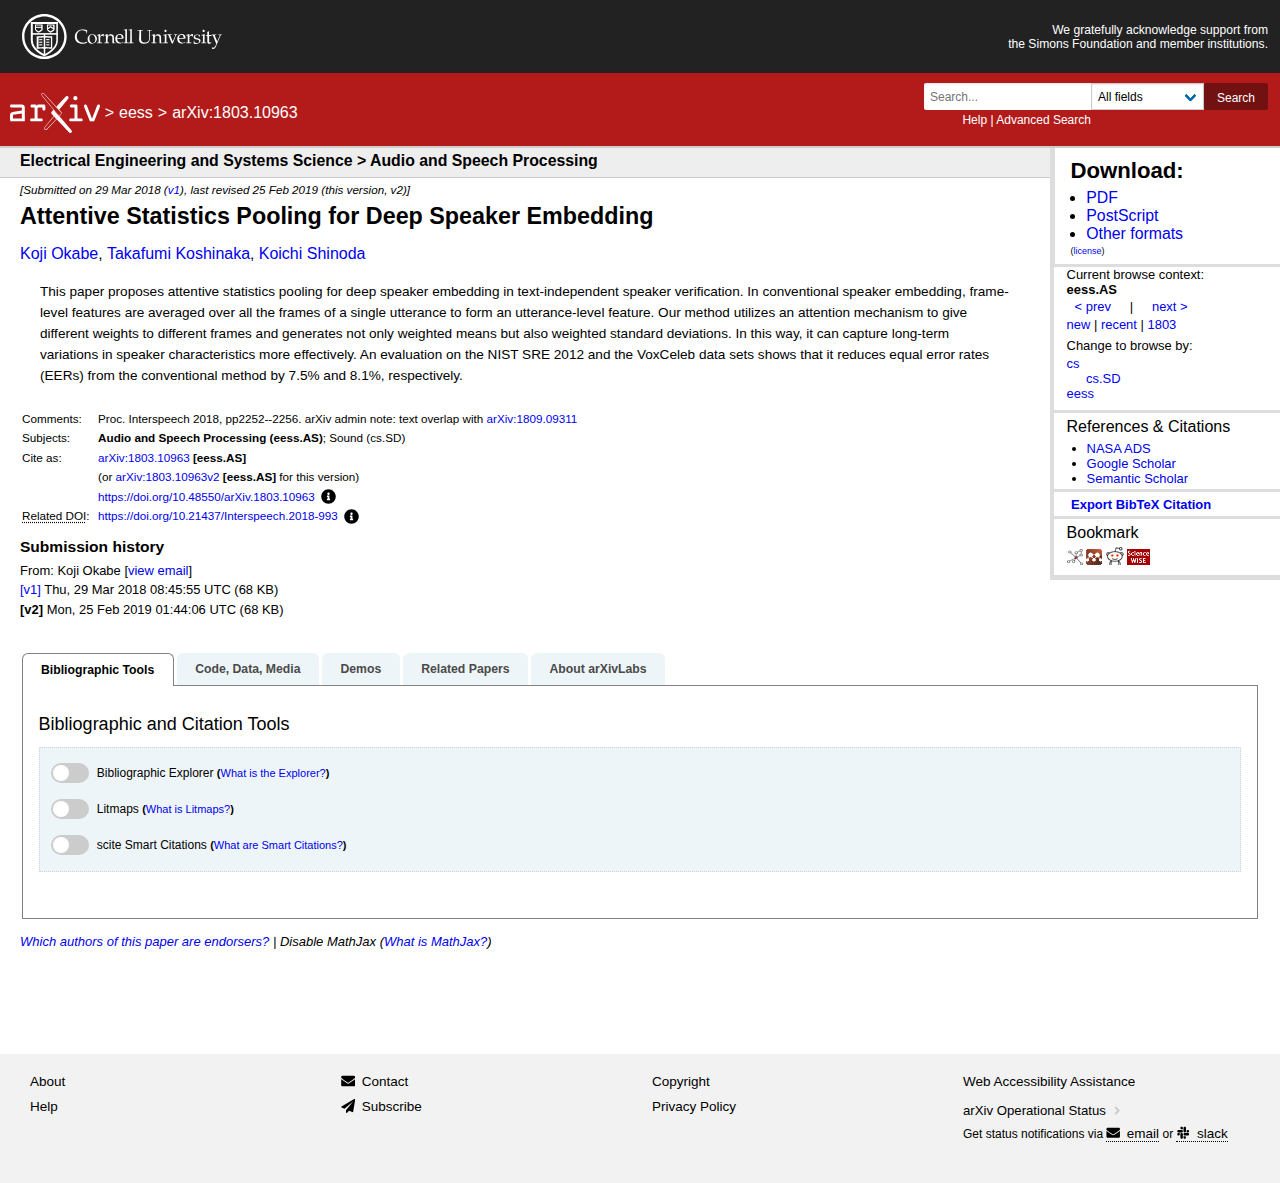
<file: thesis/毕业论文/files/65/1803.html>
<!DOCTYPE html PUBLIC "-//W3C//DTD XHTML 1.0 Transitional//EN" "http://www.w3.org/TR/xhtml1/DTD/xhtml1-transitional.dtd"> <html xmlns=http://www.w3.org/1999/xhtml xml:lang=en style lang=en><!--
 Page saved with SingleFile 
 url: https://arxiv.org/abs/1803.10963 
 saved date: Sat Apr 29 2023 23:00:11 GMT+0800
--><meta charset=utf-8>
<title>[1803.10963] Attentive Statistics Pooling for Deep Speaker Embedding</title>
<meta name=viewport content="width=device-width, initial-scale=1">
<meta name=msapplication-TileColor content=#da532c>
<meta name=theme-color content=#ffffff>
<style media=screen>body{margin:0;padding:0;background-color:#fff;color:#000;font-family:"Lucida Grande",helvetica,arial,verdana,sans-serif}a:link,a:visited,a:active{text-decoration:none;font-weight:normal}a:hover{text-decoration:underline}abbr{border-bottom:0}img{border:0}em{font-weight:bold;font-style:normal}.primary-subject{font-weight:bold}#cu-identity{font-family:verdana,arial,helvetica,sans-serif;font-size:63.125%;color:#fff;background-color:#222;width:100%;display:flex;justify-content:space-between}#cu-logo{position:relative;left:10px;top:2px;width:300px;height:49px}#cu-logo a img{width:200px}#support-ack{top:12px;right:0%;margin:0 12px 0 0;padding:8px 0;text-align:right;font-size:120%;font-weight:normal;font-family:"Lucida Grande",helvetica,arial,verdana,sans-serif;color:#fff;width:380px}#support-ack a{color:#fff;text-decoration:none;border:none}#support-ack a:hover{background:#444}#header{background-color:#b31b1b;color:#fff;margin:0;padding:10px 0 10px 0;border-bottom:2px solid #ccc;position:relative;overflow:auto}#header .header-breadcrumbs{margin:0;font-size:1em;padding:10px 0 .2em 10px;font-style:normal;float:left;display:inline-flex;align-items:center}#header .header-breadcrumbs span{margin-right:5px;margin-left:5px}#header a,#header a:visited{color:#fff;text-decoration:none}#header a:hover{text-decoration:underline}#header form{margin:0 12px 0 0;padding:0;text-align:right;font-size:.8em;line-height:100%}#header form input,#header form select{margin:0;padding:0}@media screen and (max-width:768px){.search-block.level-right{clear:both!important}#header .header-breadcrumbs{float:none;text-align:center}}main{flex-grow:1}.flex-wrap-footer{display:flex;min-height:100vh;flex-direction:column}footer ul li{display:flex;align-items:center;font-size:14px}footer ul li a{font-size:13.5px}footer{background-color:hsl(0,0%,95%);color:#000;padding:1em 2em;font-size:0.9rem;-webkit-font-smoothing:antialiased;margin-top:6rem}footer a,footer a:visited{color:#000;text-decoration:none;border-bottom:1px solid transparent;line-height:1.75em}footer a:hover,footer a:active{color:#005e9d;border-bottom:1px dotted #005e9d;text-decoration:none}footer ul{padding:0;margin:0}footer .sorry-app-links .help{font-size:0.75rem;margin-bottom:0;line-height:1.75em}footer .sorry-app-links .help a,footer .sorry-app-links .help a:visited{border-bottom:1px dotted #000}footer .sorry-app-links .help a:hover,footer .sorry-app-links .help a:active{border-bottom:1px dotted #005e9d}footer .sorry-app-links svg.icon{margin-bottom:-2px!important}footer .sorry-app-links .icon.filter-black:hover,footer .sorry-app-links .icon.filter-black:active,footer .sorry-app-links a:hover .icon.filter-black,footer .sorry-app-links a:hover .icon.filter-black{fill:#005e9d!important}footer .sorry-app-links .a11y-main-link{font-size:110%;border-bottom:1px solid transparent!important;padding:0;margin:0}@media screen and (max-width:768px){footer .sorry-app-links.column{padding:0}}.endorsers .help{position:relative;top:4rem}@media screen and (min-width:990px){.endorsers .help{top:5rem}}@media screen and (min-width:769px){.columns{display:flex;flex-direction:row}}.icon{width:.9rem;margin-right:.45em;margin-top:-.15rem}.help{font-family:"Lucida Grande","Helvetica Neue",Helvetica,Arial,sans-serif;display:block;font-size:0.75rem;margin-top:0.25rem}#content,#content-inner{margin:.7em;font-size:90%}#abs-outer,#abs{margin:-0.7em}#abs-outer .leftcolumn{margin:0 0 1em 0;padding:0px;width:calc(100% - 16em);float:left}#abs-outer .extra-services{float:right;margin:0;width:16em}#abs-outer .extra-services span.bib-cite-button{color:rgb(0,0,238);font-weight:bold;padding:.35em;display:block;text-transform:capitalize}#abs-outer .extra-services span.bib-cite-button:hover,#abs-outer .extra-services span.bib-cite-button:focus{text-decoration:underline;cursor:pointer}#labstabs{clear:both;margin:1em 1.5em}#labstabs .labstabs{display:flex;flex-wrap:wrap;white-space:normal;justify-content:flex-start}#labstabs .labstabs>label{order:1;display:block;padding:.75em 1.5em;font-size:.85em;color:#4a4a4a;margin-right:0.2rem;cursor:pointer;font-weight:bold;transition:background ease 0.2s;border-radius:6px 6px 0 0;background-color:#eef5f9}#labstabs .labstabs .tab{order:99;flex-grow:1;width:100%;display:none;padding:1rem;border:1px solid #828282;z-index:1;top:-1px;position:relative}#labstabs .labstabs .tab h1{font-size:1.25em;font-weight:normal}#labstabs .labstabs input[type="radio"]:checked+label{background:#ffffff;border:1px solid #828282;border-bottom:0;z-index:2;color:black}#labstabs .labstabs input[type="radio"]:checked+label+.tab{display:block}@media (max-width:45em){#labstabs{padding-bottom:1em;margin:1em}#labstabs .labstabs .tab,#labstabs .labstabs label{order:initial;width:100%;margin-right:0;margin-top:0.2rem;border-radius:0}#labstabs .labstabs>label{font-size:.8em}#labstabs .labstabs .tab{margin-top:-10px!important;border:2px solid #b8b8b8;border-top:0px;background-color:#ffffff}#labstabs .labstabs label{background-color:#eef5f9;color:black;padding:1em .5em}#labstabs .labstabs .labs-display-bib label{background:transparent;color:black;padding:0}#labstabs .labstabs input[type="radio"]:checked+label{background-color:#acd2e8;color:black;border:2px solid #b8b8b8;border-bottom:0px;padding:1em .5em}}#labstabs .toggle{border:1px dotted #c7d3db;padding:.5em;background-color:#eef5f9}#labstabs .toggle .columns.lab-row{align-items:center}#labstabs .toggle .columns.lab-row .column{padding:.5rem .25rem}#labstabs .column.lab-name{flex-basis:auto;flex-grow:0;font-size:.75rem}#labstabs .tab a{display:inline}#labstabs .column.lab-name em{font-size:11px;color:black}#labstabs .column.lab-name em a{line-height:18px;text-decoration:none;padding:0;border:0;font-style:normal;font-size:11px}#labstabs .column.lab-switch{flex-grow:0}#labstabs .toggle .lab-switch label.switch{position:relative;display:inline-block;width:38px;height:20px;padding:0;background-color:transparent;margin:0}#labstabs .toggle .lab-switch .slider{position:absolute;cursor:pointer;top:0;left:0;right:0;bottom:0;border-radius:24px;background-color:#ccc;-webkit-transition:.4s;transition:.4s}#labstabs .toggle .lab-switch .slider:before{position:absolute;content:"";height:16px;width:16px;left:2px;bottom:2px;border-radius:50%;background-color:white;-webkit-transition:.4s;transition:.4s}#abs-outer .subheader{background-color:#eee;color:#000;padding:.25em 0;border-bottom:1px solid #ccc}#abs-outer .subheader h1{margin:0;font-size:1.1em;padding:0 0 .2em 20px;font-weight:bold;font-style:normal}#abs h1.title{margin:.5em 0 .5em 20px;font-size:x-large;font-weight:bold;line-height:120%}#abs .authors{margin:.5em 0 .5em 20px;font-size:medium;line-height:150%}#abs .authors a{font-size:medium}#abs .dateline{margin:.5em 0 .5em 20px;font-style:italic;font-size:small}#abs blockquote.abstract{line-height:1.55;font-size:1.05em;margin-bottom:1.5em}#abs .metatable{font-size:0.92em;line-height:1.5;margin:0 0 1.5em 20px}#abs .tablecell{padding:.1em .5em 0em 0em;vertical-align:top}#abs .arxivid a{font-weight:normal}#abs-outer .submission-history{margin:1.5em 0 1.5em 20px;font-size:90%;line-height:1.5em}#abs-outer .submission-history h2{font-size:120%;margin:0 0 .25em 0;font-weight:bold}#abs-outer .endorsers{margin:1em 0 1.5em 20px;font-size:small;font-style:italic;clear:both}#abs-outer #abs .dateline{margin-top:15px;margin-bottom:0}#abs-outer #abs h1.title{margin-top:.25em}.endorsers .help{display:inline-block}@media screen and (max-width:768px){#abs-outer .extra-services h2{font-size:15px;margin-bottom:.5em}#abs-outer .extra-services h3{font-size:14px}#abs-outer .leftcolumn,#abs-outer .extra-services{width:100%;float:left}#abs-outer .extra-services,#abs-outer .extra-services .full-text,#abs-outer .extra-services .browse,#abs-outer .extra-services .extra-ref-cite{border:0px;font-size:12px}#abs-outer .extra-services{-webkit-box-shadow:inset 0px 8px 15px 0px rgba(173,173,173,1);-moz-box-shadow:inset 0px 8px 15px 0px rgba(173,173,173,1);box-shadow:inset 0px 8px 15px 0px rgba(173,173,173,1);background-color:#E6E6E6;margin:0 0 1em 0;padding:1em 0}#abs-outer .extra-ref-cite ul li{float:left}#abs-outer .extra-services .full-text ul,#abs-outer .extra-services .extra-ref-cite ul{list-style:none;margin:0;padding:0}#abs-outer .extra-services .full-text ul li,#abs-outer .extra-services .extra-ref-cite ul li{display:inline-block;margin:0 0 .25em 0;padding:0}#abs-outer .extra-services .bookmarks{margin:1em 0 0 0;border-left:0;padding:.25em .5em 0 1em;border-top:2px solid #cccccc;font-size:1em}#abs-outer .extra-services .bookmarks .abs-button-small{margin-top:.25em}#abs-outer .extra-services .browse{margin-top:.5em;border-top:2px solid #cccccc;padding-top:1em}#abs-outer .extra-services .prevnext{margin-top:.5em}#abs-outer .extra-services .browse .current{color:#AB4B02;display:inline}.abs-switch-cat{margin:0 0 1em 0}.browse .abs-switch-cat .switch{display:inline}.browse .abs-switch-cat .switch a{font-weight:bold}.browse .abs-switch-cat .switch .subclass{padding:0;margin-left:-3px}.abs-switch-cat .subclass:before{content:", "}.abs-button{display:inline-block;border-radius:5px;border:1px solid #046BAF;font-size:1.25em;color:#046BAF!important;padding:.5em;background:#E6E6E6;margin-right:.3em}.abs-button-small{font-size:1em;padding:.25em 1em;margin:.75em .5em 0 0}.abs-button-grey{border:1px solid #666666;color:#666666!important}#abs-outer .extra-services span.bib-cite-button{margin:.5em .5em 0 0;display:inline-block!important;border-radius:5px;background:#E6E6E6;border:1px solid #046BAF;font-size:1em!important;padding:.25em 1em;font-weight:normal;text-transform:capitalize}#abs-outer .extra-services .extra-ref-cite ul li{margin:.5em 0;padding:0;height:auto}#abs-outer .extra-services .extra-ref-cite ul li a{margin:.25em .5em .25em 0}#abs-outer .subheader{background-color:#fefefe;padding:.25em 0;border-bottom:1px solid #ccc}#abs-outer .subheader h1{margin:0;font-size:.75em;padding:.2em 0 .2em 1em;font-weight:normal;font-style:normal;color:#b55c06}#abs-outer #abs .dateline{color:#767676;font-size:.85em;font-style:normal;margin:2em 0 0 1em}#abs-outer .submission-history{padding:1em;margin:0;background-color:#f5f5f5;-webkit-box-shadow:inset 0px -6px 15px 0px rgba(219,219,219,1);-moz-box-shadow:inset 0px -6px 15px 0px rgba(219,219,219,1);box-shadow:inset 0px -6px 15px 0px rgba(219,219,219,1)}#abs-outer #abs h1.title{margin:0 .25em 0 .5em;font-size:1.5em}#abs-outer #abs .authors{margin:1em .25em 0 1em;font-size:.9em;line-height:1.5em}#abs-outer #abs .authors a{font-size:inherit}#abs-outer #abs blockquote.abstract{margin:0 1em}#abs-outer #abs .metatable{margin:.75em 0 1.5em 1.5em}#abs-outer #abs a,#abs-outer a,#abs-outer .endorsers a{color:#1777bc}#abs-outer .submission-history a,#abs-outer .abs-switch-cat .switch a,#abs-outer .extra-services .full-text .abs-license a{color:#046BAF}#abs-outer .endorsers{display:block;float:left;border:1px solid #eee;padding:1em;margin:1em}#abs-outer .endorsers .help{display:none}}.extra-services{border-bottom:.35em solid #ddd}.extra-services h3{font-size:medium;font-weight:normal;margin:0 0 0.3em 0;padding-top:0.3em}.full-text{margin:0;padding:.5em 1em .5em 1em;font-size:110%;font-weight:normal;border-bottom:medium solid #ddd;border-left:.35em solid #ddd}.full-text h2{font-size:140%;font-weight:bold;margin:0.1em 0 0 0}.full-text ul{margin:.3em 0 0 1em;padding:0}.extra-ref-cite{margin:0;padding:0 1em 0 1em;font-size:90%;border-bottom:medium solid #ddd;border-left:.35em solid #ddd}.extra-ref-cite ul{font-weight:normal;margin:0.3em 0 0 20px;padding-left:0;padding-bottom:0.3em}.browse{padding:0 1em 0 1em;font-size:90%;border-bottom:medium solid #ddd;border-left:.35em solid #ddd}.browse .current{padding:0;font-weight:bold}.browse .prevnext{padding:0.2em 0 0 0}.browse .list{padding:0.2em 0 0.5em 0;font-weight:normal}.browse .switch{font-weight:normal;padding:.2em 0em .7em 0em}.browse .switch .subclass{padding-left:1.5em}.bookmarks{clear:both;margin:0;padding:0 1em .5em 1em;font-size:90%;border-left:.35em solid #ddd}.abs-license{font-size:xx-small;padding-top:0.3em}@media screen and (max-width:768px){#cu-identity{flex-direction:column}#support-ack,#cu-logo{text-align:center;width:100%;left:0px}}@media screen and (max-width:768px){.is-hidden-mobile{display:none!important}.columns.is-mobile{display:flex}}.is-sr-only{border:none!important;clip:rect(0,0,0,0)!important;height:0.01em!important;overflow:hidden!important;padding:0!important;position:absolute!important;white-space:nowrap!important;width:0.01em!important}.button{border-width:1px;cursor:pointer;justify-content:center;padding-bottom:calc(0.5em - 1px);padding-left:1em;padding-right:1em;padding-top:calc(0.5em - 1px);text-align:center;white-space:nowrap}.column{display:block;flex-basis:0;flex-grow:1;flex-shrink:1;padding:0.75rem}.columns.is-vcentered{align-items:center}@media screen and (min-width:769px),print{.columns:not(.is-desktop){display:flex}}@media screen and (min-width:1024px){.columns.is-desktop{display:flex}}svg.icon{height:1em!important}.icon.filter-black{fill:#000000}.filter-dark_grey{fill:#cccccc}a .icon{transition:fill 0.3s ease}a:hover .icon.filter-black,a:hover .icon.filter-grey,a:hover .icon.filter-blue,a:hover .icon.filter-red{fill:#ffffff}.search-block.level-right{display:flex;justify-content:flex-end;clear:right}@media screen and (max-width:768px){.search-block.level-right{justify-content:center;clear:left}.search-block form.level-item{margin-left:12px!important}}.search-block form.level-item,.field.has-addons{display:flex}.search-block p.help{margin-bottom:0}.search-block .input,.search-block select,.search-block .button{font-size:0.75rem;line-height:1.5;height:2.25em;border-radius:2px;border:1px solid transparent}.search-block .button{margin-left:0}.search-block .input{border-color:transparent;box-shadow:inset 0 1px 2px rgba(10,10,10,0.1);border-bottom-right-radius:0;border-top-right-radius:0;border:0;width:100%;max-width:100%}.search-block .control{position:relative}.search-block .select::after{position:absolute;display:block;z-index:4;top:50%;right:.65em;width:0.5em;height:0.5em;content:" ";border:3px solid #0068AC;border-radius:2px;border-right:0;border-top:0;transform:rotate(-45deg);transform-origin:center;pointer-events:none;margin-top:-1.125em}.search-block .select.is-small select{-webkit-appearance:none;-moz-appearance:none;display:block;width:100%;max-width:220px;height:27px;float:right;margin:0px;background-color:#ffffff;background-image:none;-ms-word-break:normal;word-break:normal;border-color:#ccc;box-shadow:inset 0 1px 2px rgba(10,10,10,0.1);border-radius:0}.search-block .button{background-color:#711111;color:#FFF;border-color:transparent}.search-block .button:hover,.search-block .button:focus{background-color:#440A0A;color:#FFF}#header form select,#header form input{padding:0 0.5em}</style>
<link rel=canonical href=https://arxiv.org/abs/1803.10963><meta property=og:type content=website>
<meta property=og:site_name content=arXiv.org>
<meta property=og:title content="Attentive Statistics Pooling for Deep Speaker Embedding">
<meta property=og:url content=https://arxiv.org/abs/1803.10963v2>
<meta property=og:image content=https://static.arxiv.org/static/browse/0.3.4/images/arxiv-logo-fb.png>
<meta property=og:image:secure_url content=https://static.arxiv.org/static/browse/0.3.4/images/arxiv-logo-fb.png>
<meta property=og:image:width content=1200>
<meta property=og:image:height content=700>
<meta property=og:image:alt content="arXiv logo">
<meta property=og:description content="This paper proposes attentive statistics pooling for deep speaker embedding
in text-independent speaker verification. In conventional speaker embedding,
frame-level features are averaged over all the frames of a single utterance to
form an utterance-level feature. Our method utilizes an attention mechanism to
give different weights to different frames and generates not only weighted
means but also weighted standard deviations. In this way, it can capture
long-term variations in speaker characteristics more effectively. An evaluation
on the NIST SRE 2012 and the VoxCeleb data sets shows that it reduces equal
error rates (EERs) from the conventional method by 7.5% and 8.1%, respectively.">
<meta name=twitter:site content=@arxiv>
<meta name=twitter:card content=summary>
<meta name=twitter:title content="Attentive Statistics Pooling for Deep Speaker Embedding">
<meta name=twitter:description content="This paper proposes attentive statistics pooling for deep speaker embedding
in text-independent speaker verification. In conventional speaker embedding,
frame-level features are averaged over all...">
<meta name=twitter:image content=https://static.arxiv.org/icons/twitter/arxiv-logo-twitter-square.png>
<meta name=twitter:image:alt content="arXiv logo">
<style media=screen>.visually-hidden{clip-path:inset(100%);clip:rect(1px,1px,1px,1px);height:1px;overflow:hidden;position:absolute;white-space:nowrap;width:1px}.button-and-tooltip{position:relative;display:inline}.button-and-tooltip button{background:transparent;border:none;box-shadow:none;position:relative;padding:0 0 0 6px}td.tablecell.arxivdoi,td.tablecell.doi{display:inline-flex;align-items:center}.arrow{width:0;height:0;border-left:8px solid transparent;border-right:8px solid transparent}@-webkit-keyframes pulsate{0%{-webkit-transform:scale(.1);transform:scale(.1);opacity:0}30%{opacity:1}60%{-webkit-transform:scale(.8);transform:scale(.8);opacity:0}}@keyframes pulsate{0%{-webkit-transform:scale(.1);transform:scale(.1);opacity:0}30%{opacity:1}60%{-webkit-transform:scale(.8);transform:scale(.8);opacity:0}}</style>
<meta name=citation_title content="Attentive Statistics Pooling for Deep Speaker Embedding">
<meta name=citation_author content="Okabe, Koji">
<meta name=citation_author content="Koshinaka, Takafumi">
<meta name=citation_author content="Shinoda, Koichi">
<meta name=citation_doi content=10.21437/Interspeech.2018-993>
<meta name=citation_date content=2018/03/29>
<meta name=citation_online_date content=2019/02/25>
<meta name=citation_pdf_url content=https://arxiv.org/pdf/1803.10963>
<meta name=citation_arxiv_id content=1803.10963>
<meta name=citation_abstract content=" This paper proposes attentive statistics pooling for deep speaker embedding
in text-independent speaker verification. In conventional speaker embedding,
frame-level features are averaged over all the frames of a single utterance to
form an utterance-level feature. Our method utilizes an attention mechanism to
give different weights to different frames and generates not only weighted
means but also weighted standard deviations. In this way, it can capture
long-term variations in speaker characteristics more effectively. An evaluation
on the NIST SRE 2012 and the VoxCeleb data sets shows that it reduces equal
error rates (EERs) from the conventional method by 7.5% and 8.1%, respectively.
">
<style>#MathJax_Message{position:fixed;left:1px;bottom:2px;background-color:#E6E6E6;border:1px solid #959595;margin:0px;padding:2px 8px;z-index:102;color:black;font-size:80%;width:auto;white-space:nowrap}</style><link rel=icon type=image/png sizes=32x32 href="[data-uri]"><style>.sf-hidden{display:none!important}</style><meta http-equiv=content-security-policy content="default-src 'none'; font-src 'self' data:; img-src 'self' data:; style-src 'unsafe-inline'; media-src 'self' data:; script-src 'unsafe-inline' data:; object-src 'self' data:;"><style>img[src="data:,"],source[src="data:,"]{display:none!important}</style></head>
<body class=with-cu-identity><div id=MathJax_Message style=display:none></div>
 
 <div class=flex-wrap-footer>
 <header>
 <a href=#content class=is-sr-only>Skip to main content</a>
 
 <div class="columns is-vcentered is-hidden-mobile" id=cu-identity>
 <div class=column id=cu-logo>
 <a href=https://www.cornell.edu/><img src=[data-uri] alt="Cornell University"></a>
 </div>
 <div class=column id=support-ack>
 <a id=support-ack-url href=https://info.arxiv.org/about/ourmembers.html>We gratefully acknowledge support from<br>the Simons Foundation and member institutions.</a>
 </div>
 </div>
 <div id=header class=is-hidden-mobile>
 <a aria-hidden=true href="https://arxiv.org/abs/%7Burl_path('ignore_me')%7D"></a>
 
 <div class="header-breadcrumbs is-hidden-mobile">
 <a href=https://arxiv.org/><img src=[data-uri] alt="arxiv logo" style=height:40px></a> <span>&gt;</span> <a href=https://arxiv.org/list/eess/recent>eess</a> <span>&gt;</span> arXiv:1803.10963
 </div>
 
 
 <div class="search-block level-right">
 <form class="level-item mini-search" method=GET action=https://arxiv.org/search>
 <div class="field has-addons">
 <div class=control>
 <input class="input is-small" name=query placeholder=Search... aria-label="Search term or terms" value type=text>
 <p class=help><a href=https://info.arxiv.org/help/index.html>Help</a> | <a href=https://arxiv.org/search/advanced>Advanced Search</a></p>
 </div>
 <div class=control>
 <div class="select is-small">
 <select name=searchtype aria-label="Field to search">
 <option value=all selected>All fields</option>
 <option value=title>Title</option>
 <option value=author>Author</option>
 <option value=abstract>Abstract</option>
 <option value=comments>Comments</option>
 <option value=journal_ref>Journal reference</option>
 <option value=acm_class>ACM classification</option>
 <option value=msc_class>MSC classification</option>
 <option value=report_num>Report number</option>
 <option value=paper_id>arXiv identifier</option>
 <option value=doi>DOI</option>
 <option value=orcid>ORCID</option>
 <option value=author_id>arXiv author ID</option>
 <option value=help>Help pages</option>
 <option value=full_text>Full text</option>
 </select>
 </div>
 </div>
 
 <button class="button is-small is-cul-darker">Search</button>
 </div>
 </form>
 </div>
 
 </div>
 <div class="mobile-header sf-hidden">
 <div class="columns is-mobile sf-hidden">
 
 <div class="column logo-cornell sf-hidden"><a href=https://www.cornell.edu/ class=sf-hidden>
 <picture class=sf-hidden>
 <source media="(min-width: 501px)" srcset="[data-uri] 400w" sizes=400w>
 <source srcset="[data-uri] 2x">
 
 </picture>
 </a></div>
 
 </div>
 </div>
 </header>
 <main>
 
 
 <div id=content>
 
<div id=abs-outer>
 
 <div class=leftcolumn>
 <div class=subheader>
 <h1>Electrical Engineering and Systems Science &gt; Audio and Speech Processing</h1>
 </div>
 <div class="header-breadcrumbs-mobile sf-hidden">
 (eess)
 </div>
 
<style>#abs{font-family:"Lucida Grande",Helvetica,Arial,sans-serif!important}#abs h1.title{display:block;font-size:1.8em!important;font-weight:700;margin-block-end:12px;margin-block-start:12px;margin-bottom:12px;margin-inline-end:0px;margin-inline-start:20px;margin-left:20px;margin-right:0px;margin-top:12px}#abs div.authors{font-size:1.2em;line-height:24px;margin-bottom:8px;margin-left:20px;margin-right:0px;margin-top:8px}#abs div.dateline{font-size:0.9em;font-style:italic;margin-bottom:6.5px;margin-left:20px;margin-right:0px;margin-top:6.5px}#abs blockquote.abstract{font-size:1.05em;margin-block-end:21.6px;margin-block-start:14.4px;margin-bottom:21.6px;margin-inline-end:40px;margin-inline-start:40px;background-color:white;border-left:0px;padding:0px}#abs div.metatable{font-size:0.95em!important;margin-bottom:19px;margin-left:20px;margin-right:0px;margin-top:0px;border:0px;padding:0px}#abs div.metatable tbody{vertical-align:middle}#abs tr{margin-top:0px;margin-bottom:0px}#abs td.tablecell{padding-top:0px;padding-bottom:0px;padding-right:6.5px;padding-left:0px;vertical-align:top;font-size:0.95em!important;margin-top:0px;margin-bottom:0px;border:0px}#abs td.tablecell.label{font-weight:400!important}#abs span.primary-subject{font-weight:700}#abs span.arxivid{font-weight:700}</style>
<div id=content-inner>
 <div id=abs>
 <div class=dateline>
 
 
 
 
 
 
 
 
 
 [Submitted on 29 Mar 2018 (<a href=https://arxiv.org/abs/1803.10963v1>v1</a>), last revised 25 Feb 2019 (this version, v2)]</div>
 <h1 class="title mathjax"><span class="descriptor sf-hidden">Title:</span>Attentive Statistics Pooling for Deep Speaker Embedding</h1>
 <div class=authors><span class="descriptor sf-hidden">Authors:</span><a href="https://arxiv.org/search/eess?searchtype=author&amp;query=Okabe%2C+K">Koji Okabe</a>, <a href="https://arxiv.org/search/eess?searchtype=author&amp;query=Koshinaka%2C+T">Takafumi Koshinaka</a>, <a href="https://arxiv.org/search/eess?searchtype=author&amp;query=Shinoda%2C+K">Koichi Shinoda</a></div>
 
 
 
 <div id=download-button-info class=sf-hidden hidden>Download a PDF of the paper titled Attentive Statistics Pooling for Deep Speaker Embedding, by Koji Okabe and 2 other authors</div>
 
 <a aria-describedby=download-button-info class="mobile-submission-download sf-hidden" href=https://arxiv.org/pdf/1803.10963>Download PDF</a>
 
 
 
 <blockquote class="abstract mathjax">
 <span class="descriptor sf-hidden">Abstract:</span> This paper proposes attentive statistics pooling for deep speaker embedding
in text-independent speaker verification. In conventional speaker embedding,
frame-level features are averaged over all the frames of a single utterance to
form an utterance-level feature. Our method utilizes an attention mechanism to
give different weights to different frames and generates not only weighted
means but also weighted standard deviations. In this way, it can capture
long-term variations in speaker characteristics more effectively. An evaluation
on the NIST SRE 2012 and the VoxCeleb data sets shows that it reduces equal
error rates (EERs) from the conventional method by 7.5% and 8.1%, respectively.
 </blockquote>
 
 <div class=metatable>
 <table summary="Additional metadata">
 <tbody><tr>
 <td class="tablecell label">Comments:</td>
 <td class="tablecell comments mathjax">Proc. Interspeech 2018, pp2252--2256. arXiv admin note: text overlap with <a class=link-https data-arxiv-id=1809.09311 href=https://arxiv.org/abs/1809.09311>arXiv:1809.09311</a></td>
 </tr>
 <tr>
 <td class="tablecell label">Subjects:</td>
 <td class="tablecell subjects">
 <span class=primary-subject>Audio and Speech Processing (eess.AS)</span>; Sound (cs.SD)</td>
 <tr>
 <td class="tablecell label">Cite as:</td>
 <td class="tablecell arxivid"><span class=arxivid><a href=https://arxiv.org/abs/1803.10963>arXiv:1803.10963</a> [eess.AS]</span></td>
 </tr>
 <tr>
 <td class="tablecell label">&nbsp;</td>
 <td class="tablecell arxividv">(or <span class=arxivid>
 <a href=https://arxiv.org/abs/1803.10963v2>arXiv:1803.10963v2</a> [eess.AS]</span> for this version)
 </td>
 </tr>
 <tr>
 <td class="tablecell label">&nbsp;</td>
 <td class="tablecell arxivdoi">
 <a href=https://doi.org/10.48550/arXiv.1803.10963>https://doi.org/10.48550/arXiv.1803.10963</a>
 <div class=button-and-tooltip>
 <button class=more-info aria-describedby=more-info-desc-1>
 <svg height=15 role=presentation xmlns=http://www.w3.org/2000/svg viewBox="0 0 512 512"><path fill=currentColor d="M256 8C119.043 8 8 119.083 8 256c0 136.997 111.043 248 248 248s248-111.003 248-248C504 119.083 392.957 8 256 8zm0 110c23.196 0 42 18.804 42 42s-18.804 42-42 42-42-18.804-42-42 18.804-42 42-42zm56 254c0 6.627-5.373 12-12 12h-88c-6.627 0-12-5.373-12-12v-24c0-6.627 5.373-12 12-12h12v-64h-12c-6.627 0-12-5.373-12-12v-24c0-6.627 5.373-12 12-12h64c6.627 0 12 5.373 12 12v100h12c6.627 0 12 5.373 12 12v24z"></path></svg>
 <span class=visually-hidden>Focus to learn more</span>
 </button>
 
 <div role=tooltip id=more-info-desc-1 class=sf-hidden>
 
 arXiv-issued DOI via DataCite
 </div>
 </div>
 </td>
 </tr>
 <tr>
 <td class="tablecell label">
 <abbr title="Digital Object Identifier">Related DOI</abbr>:
 </td>
 <td class="tablecell doi"><a class="link-https link-external" data-doi=10.21437/Interspeech.2018-993 href=https://doi.org/10.21437/Interspeech.2018-993 rel="external noopener nofollow">https://doi.org/10.21437/Interspeech.2018-993</a>
 
 <div class=button-and-tooltip>
 <button class=more-info aria-describedby=more-info-desc-1>
 <svg height=15 role=presentation xmlns=http://www.w3.org/2000/svg viewBox="0 0 512 512"><path fill=currentColor d="M256 8C119.043 8 8 119.083 8 256c0 136.997 111.043 248 248 248s248-111.003 248-248C504 119.083 392.957 8 256 8zm0 110c23.196 0 42 18.804 42 42s-18.804 42-42 42-42-18.804-42-42 18.804-42 42-42zm56 254c0 6.627-5.373 12-12 12h-88c-6.627 0-12-5.373-12-12v-24c0-6.627 5.373-12 12-12h12v-64h-12c-6.627 0-12-5.373-12-12v-24c0-6.627 5.373-12 12-12h64c6.627 0 12 5.373 12 12v100h12c6.627 0 12 5.373 12 12v24z"></path></svg>
 <span class=visually-hidden>Focus to learn more</span>
 </button>
 
 <div role=tooltip id=more-info-desc-1 class=sf-hidden>
 
 DOI(s) linking to related resources
 </div>
 </div>
 </td>
 </tr>
 </table>
 </div>
 </div>
</div>
 <div class=submission-history>
 <h2>Submission history</h2> From: Koji Okabe [<a href=https://arxiv.org/show-email/3675c0c2/1803.10963>view email</a>]
 <br>
 <strong><a href=https://arxiv.org/abs/1803.10963v1>[v1]</a></strong>
 Thu, 29 Mar 2018 08:45:55 UTC (68 KB)<br><strong>[v2]</strong>
Mon, 25 Feb 2019 01:44:06 UTC (68 KB)<br></div>
 </div>
 
 <div class=extra-services>
 <div class=full-text>
 <a name=other></a>
 <span class="descriptor sf-hidden">Full-text links:</span>
 <h2>Download:</h2>
 <ul>
 
 <div id=download-button-info class=sf-hidden hidden>Download a PDF of the paper titled Attentive Statistics Pooling for Deep Speaker Embedding, by Koji Okabe and 2 other authors</div>
 <li><a href=https://arxiv.org/pdf/1803.10963 aria-describedby=download-button-info accesskey=f class="abs-button download-pdf">PDF</a></li>
 <li><a href=https://arxiv.org/ps/1803.10963 class="abs-button download-ps">PostScript</a></li>
 <li><a href=https://arxiv.org/format/1803.10963 class="abs-button download-format">Other formats</a></ul>
 <div class=abs-license>(<a href=http://arxiv.org/licenses/nonexclusive-distrib/1.0/ title="Rights to this article">license</a>)</div>
 </div>
 
 <div class=browse>
 Current browse context: <div class=current>eess.AS</div>
 <div class=prevnext>
 <span class=arrow>
 <a class="abs-button prev-url" href="https://arxiv.org/prevnext?id=1803.10963&amp;function=prev&amp;context=eess.AS" accesskey=p title="previous in eess.AS (accesskey p)">&lt;&nbsp;prev</a>
 </span>
 <span class=is-hidden-mobile>&nbsp; | &nbsp;</span>
 <span class=arrow>
 <a class="abs-button next-url" href="https://arxiv.org/prevnext?id=1803.10963&amp;function=next&amp;context=eess.AS" accesskey=n title="next in eess.AS (accesskey n)">next&nbsp;&gt;</a>
 </span><br>
 </div><div class=list>
 <a class="abs-button abs-button-grey abs-button-small context-new" href=https://arxiv.org/list/eess.AS/new>new</a>
 <span class=is-hidden-mobile> | </span>
 <a class="abs-button abs-button-grey abs-button-small context-recent" href=https://arxiv.org/list/eess.AS/recent>recent</a>
 <span class=is-hidden-mobile> | </span>
 <a class="abs-button abs-button-grey abs-button-small context-id" href=https://arxiv.org/list/eess.AS/1803>1803</a>
 </div><div class=abs-switch-cat>
 Change to browse by:
 <div class="switch context-change">
 
 <a href="https://arxiv.org/abs/1803.10963?context=cs">cs</a><br class=is-hidden-mobile>
 
 
 <a class=subclass href="https://arxiv.org/abs/1803.10963?context=cs.SD">cs.SD</a><br class=is-hidden-mobile>
 
 
 <a href="https://arxiv.org/abs/1803.10963?context=eess">eess</a><br class=is-hidden-mobile>
 
 
 </div>
 </div>
 
 </div>
 <div class=extra-ref-cite>
 <h3>References &amp; Citations</h3>
 <ul>
 
 <li><a class="abs-button abs-button-small cite-ads" href=https://ui.adsabs.harvard.edu/abs/arXiv:1803.10963>NASA ADS</a><li><a class="abs-button abs-button-small cite-google-scholar" href="https://scholar.google.com/scholar_lookup?arxiv_id=1803.10963" target=_blank rel=noopener>Google Scholar</a></li>
 <li><a class="abs-button abs-button-small cite-semantic-scholar" href=https://api.semanticscholar.org/arXiv:1803.10963 target=_blank rel=noopener>Semantic Scholar</a></li>
 </ul>
 <div style=clear:both></div>
 </div>
 <div class=extra-ref-cite>
 
 <a id=bib-cite-css href=https://static.arxiv.org/static/browse/0.3.4/css/cite.css class=sf-hidden hidden>a</a>
 <span id=bib-cite-trigger class="bib-cite-button abs-button">export BibTeX citation</span>
 <span id=bib-cite-loading class=sf-hidden hidden>Loading...</span>
</div>
<div id=bib-cite-modal class="bib-modal sf-hidden" hidden>
 
</div>
 <div class=bookmarks>
 <div><h3>Bookmark</h3></div><a class="abs-button abs-button-grey abs-button-small" href="https://arxiv.org/ct?url=http%3A%2F%2Fwww.bibsonomy.org%2FBibtexHandler%3FrequTask%3Dupload%26url%3Dhttps%3A%2F%2Farxiv.org%2Fabs%2F1803.10963%26description%3DAttentive+Statistics+Pooling+for+Deep+Speaker+Embedding&amp;v=939518da" title="Bookmark on BibSonomy">
 <img src=[data-uri] alt="BibSonomy logo">
 </a>
 <a class="abs-button abs-button-grey abs-button-small" href="https://arxiv.org/ct?url=https%3A%2F%2Fwww.mendeley.com%2Fimport%2F%3Furl%3Dhttps%3A%2F%2Farxiv.org%2Fabs%2F1803.10963&amp;v=1cfbf569" title="Bookmark on Mendeley">
 <img src="[data-uri]" alt="Mendeley logo">
 </a>
 <a class="abs-button abs-button-grey abs-button-small" href="https://arxiv.org/ct?url=https%3A%2F%2Freddit.com%2Fsubmit%3Furl%3Dhttps%3A%2F%2Farxiv.org%2Fabs%2F1803.10963%26title%3DAttentive+Statistics+Pooling+for+Deep+Speaker+Embedding&amp;v=613e740e" title="Bookmark on Reddit">
 <img src="[data-uri]" alt="Reddit logo">
 </a>
 <a class="abs-button abs-button-grey abs-button-small" href="https://arxiv.org/ct?url=http%3A%2F%2Fsciencewise.info%2Fbookmarks%2Fadd%3Furl%3Dhttps%3A%2F%2Farxiv.org%2Fabs%2F1803.10963&amp;v=b49e3ec4" title="Bookmark on ScienceWISE">
 <img src=[data-uri] alt="ScienceWISE logo">
 </a>
</div>
 </div>
 
 
<div id=labstabs>
 <div class=labstabs><input name=tabs id=tabone checked class=sf-hidden type=radio>
 <label for=tabone>Bibliographic Tools</label>
 <div class="tab labs-display-bib">
 <h1>Bibliographic and Citation Tools</h1>
 <div class=toggle>
 
 <div class="columns is-mobile lab-row">
 <div class="column lab-switch">
 <label class=switch>
 <input id=bibex-toggle class="lab-toggle sf-hidden" type=checkbox>
 <span class=slider></span>
 <span class=is-sr-only>Bibliographic Explorer Toggle</span>
 </label>
 </div>
 <div class="column lab-name">
 <span id=label-for-bibex>Bibliographic Explorer</span> <em>(<a href=https://info.arxiv.org/labs/showcase.html#arxiv-bibliographic-explorer>What is the Explorer?</a>)</em>
 </div>
 </div>
 <div class="columns is-mobile lab-row">
 <div class="column lab-switch">
 <label class=switch>
 <input id=litmaps-toggle class="lab-toggle sf-hidden" data-script-url=https://static.arxiv.org/static/browse/0.3.4/js/litmaps.js?20210617 aria-labelledby=label-for-litmaps type=checkbox>
 <span class=slider></span>
 <span class=is-sr-only>Litmaps Toggle</span>
 </label>
 </div>
 <div class="column lab-name">
 <span id=label-for-litmaps>Litmaps</span> <em>(<a href=https://www.litmaps.co/ target=_blank>What is Litmaps?</a>)</em>
 </div>
 </div>
 
 <div class="columns is-mobile lab-row">
 <div class="column lab-switch">
 <label class=switch>
 <input id=scite-toggle class="lab-toggle sf-hidden" data-script-url=https://static.arxiv.org/static/browse/0.3.4/js/scite.js?20210617 aria-labelledby=label-for-scite type=checkbox>
 <span class=slider></span>
 <span class=is-sr-only>scite.ai Toggle</span>
 </label>
 </div>
 <div class="column lab-name">
 <span id=label-for-scite>scite Smart Citations</span> <em>(<a href=https://www.scite.ai/ target=_blank>What are Smart Citations?</a>)</em>
 </div>
 </div>
 </div>
 <div class="labs-content-placeholder labs-display" style=display:none></div>
 <div style=min-height:15px id=litmaps-open-in></div>
 <div style=min-height:15px id=scite-open-in></div>
 </div>
 <input name=tabs id=tabtwo class=sf-hidden type=radio>
 <label for=tabtwo>Code, Data, Media</label>
 <div class="tab sf-hidden">
 
 
 
 
 
 
 </div>
 <input name=tabs id=labstabs-demos-input class=sf-hidden type=radio>
 <label for=labstabs-demos-input id=labstabs-demos-label>Demos</label>
 <div class="tab sf-hidden">
 
 
 
 
 </div>
 <input name=tabs id=tabfour class=sf-hidden type=radio>
 <label for=tabfour>Related Papers</label>
 <div class="tab sf-hidden">
 
 
 
 
 
 
 
 </div>
 <input name=tabs id=tabfive class=sf-hidden type=radio>
 <label for=tabfive>
 About arXivLabs
 </label>
 <div class="tab sf-hidden">
 
 </div>
 </div>
</div>
 <div class=endorsers>
 <a href=https://arxiv.org/auth/show-endorsers/1803.10963 class=endorser-who>Which authors of this paper are endorsers?</a> |
 <a id=mathjax_toggle>Disable MathJax</a> (<a href=https://info.arxiv.org/help/mathjax.html>What is MathJax?</a>)
 <span class=help style=font-style:normal;float:right;margin-top:0;margin-right:1em></span>
 </div>
 
</div>
 </div>
 </main>
 <footer style=clear:both>
 <div class="columns is-desktop" role=navigation aria-label=Secondary style="margin:-0.75em -0.75em 0.75em -0.75em">
 
 <div class=column style=padding:0>
 <div class=columns>
 <div class=column>
 <ul style=list-style:none;line-height:2>
 <li><a href=https://info.arxiv.org/about/index.html>About</a></li>
 <li><a href=https://info.arxiv.org/help/index.html>Help</a></li>
 </ul>
 </div>
 <div class=column>
 <ul style=list-style:none;line-height:2>
 <li>
 <svg xmlns=http://www.w3.org/2000/svg viewBox="0 0 512 512" class="icon filter-black" role=presentation><title>contact arXiv</title><desc>Click here to contact arXiv</desc><path d="M502.3 190.8c3.9-3.1 9.7-.2 9.7 4.7V400c0 26.5-21.5 48-48 48H48c-26.5 0-48-21.5-48-48V195.6c0-5 5.7-7.8 9.7-4.7 22.4 17.4 52.1 39.5 154.1 113.6 21.1 15.4 56.7 47.8 92.2 47.6 35.7.3 72-32.8 92.3-47.6 102-74.1 131.6-96.3 154-113.7zM256 320c23.2.4 56.6-29.2 73.4-41.4 132.7-96.3 142.8-104.7 173.4-128.7 5.8-4.5 9.2-11.5 9.2-18.9v-19c0-26.5-21.5-48-48-48H48C21.5 64 0 85.5 0 112v19c0 7.4 3.4 14.3 9.2 18.9 30.6 23.9 40.7 32.4 173.4 128.7 16.8 12.2 50.2 41.8 73.4 41.4z"></path></svg>
 <a href=https://info.arxiv.org/help/contact.html> Contact</a>
 </li>
 <li>
 <svg xmlns=http://www.w3.org/2000/svg viewBox="0 0 512 512" class="icon filter-black" role=presentation><title>subscribe to arXiv mailings</title><desc>Click here to subscribe</desc><path d="M476 3.2L12.5 270.6c-18.1 10.4-15.8 35.6 2.2 43.2L121 358.4l287.3-253.2c5.5-4.9 13.3 2.6 8.6 8.3L176 407v80.5c0 23.6 28.5 32.9 42.5 15.8L282 426l124.6 52.2c14.2 6 30.4-2.9 33-18.2l72-432C515 7.8 493.3-6.8 476 3.2z"></path></svg>
 <a href=https://info.arxiv.org/help/subscribe.html> Subscribe</a>
 </li>
 </ul>
 </div>
 </div>
 </div>
 
 
 <div class=column style=padding:0>
 <div class=columns>
 <div class=column>
 <ul style=list-style:none;line-height:2>
 <li><a href=https://info.arxiv.org/help/license/index.html>Copyright</a></li>
 <li><a href=https://info.arxiv.org/help/policies/privacy_policy.html>Privacy Policy</a></li>
 </ul>
 </div>
 <div class="column sorry-app-links">
 <ul style=list-style:none;line-height:2>
 <li><a href=https://info.arxiv.org/help/web_accessibility.html>Web Accessibility Assistance</a></li>
 <li>
 <p class=help>
 <a class=a11y-main-link href=https://status.arxiv.org/ target=_blank>arXiv Operational Status <svg xmlns=http://www.w3.org/2000/svg viewBox="0 0 256 512" class="icon filter-dark_grey" role=presentation><path d="M224.3 273l-136 136c-9.4 9.4-24.6 9.4-33.9 0l-22.6-22.6c-9.4-9.4-9.4-24.6 0-33.9l96.4-96.4-96.4-96.4c-9.4-9.4-9.4-24.6 0-33.9L54.3 103c9.4-9.4 24.6-9.4 33.9 0l136 136c9.5 9.4 9.5 24.6.1 34z"></path></svg></a><br>
 Get status notifications via
 <a class=is-link href=https://subscribe.sorryapp.com/24846f03/email/new target=_blank><svg xmlns=http://www.w3.org/2000/svg viewBox="0 0 512 512" class="icon filter-black" role=presentation><path d="M502.3 190.8c3.9-3.1 9.7-.2 9.7 4.7V400c0 26.5-21.5 48-48 48H48c-26.5 0-48-21.5-48-48V195.6c0-5 5.7-7.8 9.7-4.7 22.4 17.4 52.1 39.5 154.1 113.6 21.1 15.4 56.7 47.8 92.2 47.6 35.7.3 72-32.8 92.3-47.6 102-74.1 131.6-96.3 154-113.7zM256 320c23.2.4 56.6-29.2 73.4-41.4 132.7-96.3 142.8-104.7 173.4-128.7 5.8-4.5 9.2-11.5 9.2-18.9v-19c0-26.5-21.5-48-48-48H48C21.5 64 0 85.5 0 112v19c0 7.4 3.4 14.3 9.2 18.9 30.6 23.9 40.7 32.4 173.4 128.7 16.8 12.2 50.2 41.8 73.4 41.4z"></path></svg>email</a>
 or <a class=is-link href=https://subscribe.sorryapp.com/24846f03/slack/new target=_blank><svg xmlns=http://www.w3.org/2000/svg viewBox="0 0 448 512" class="icon filter-black" role=presentation><path d="M94.12 315.1c0 25.9-21.16 47.06-47.06 47.06S0 341 0 315.1c0-25.9 21.16-47.06 47.06-47.06h47.06v47.06zm23.72 0c0-25.9 21.16-47.06 47.06-47.06s47.06 21.16 47.06 47.06v117.84c0 25.9-21.16 47.06-47.06 47.06s-47.06-21.16-47.06-47.06V315.1zm47.06-188.98c-25.9 0-47.06-21.16-47.06-47.06S139 32 164.9 32s47.06 21.16 47.06 47.06v47.06H164.9zm0 23.72c25.9 0 47.06 21.16 47.06 47.06s-21.16 47.06-47.06 47.06H47.06C21.16 243.96 0 222.8 0 196.9s21.16-47.06 47.06-47.06H164.9zm188.98 47.06c0-25.9 21.16-47.06 47.06-47.06 25.9 0 47.06 21.16 47.06 47.06s-21.16 47.06-47.06 47.06h-47.06V196.9zm-23.72 0c0 25.9-21.16 47.06-47.06 47.06-25.9 0-47.06-21.16-47.06-47.06V79.06c0-25.9 21.16-47.06 47.06-47.06 25.9 0 47.06 21.16 47.06 47.06V196.9zM283.1 385.88c25.9 0 47.06 21.16 47.06 47.06 0 25.9-21.16 47.06-47.06 47.06-25.9 0-47.06-21.16-47.06-47.06v-47.06h47.06zm0-23.72c-25.9 0-47.06-21.16-47.06-47.06 0-25.9 21.16-47.06 47.06-47.06h117.84c25.9 0 47.06 21.16 47.06 47.06 0 25.9-21.16 47.06-47.06 47.06H283.1z"></path></svg>slack</a>
 </p>
 </li>
 </ul>
 </div>
 </div>
 </div> 
 
 </div>
 </footer>
 </div>
</file>
<file: web/static/index.css>
/* Global styles */

*{
    margin: 0.3rem;
}
body {
    font-family: -apple-system, BlinkMacSystemFont, Segoe UI, Roboto, Oxygen, Ubuntu, Cantarell, Fira Sans, Droid Sans, Helvetica Neue, sans-serif;
    -webkit-font-smoothing: antialiased;
    background-color: #f8f8f8;
    position: relative;
}

ul {
    list-style: none;
    padding: 0;
    margin: 0;
    justify-content: space-between;
    flex-wrap: wrap;
}

li {
    font-size: 1.2rem;
    margin: 1rem 0;
    align-items: center;
}

.container {
    max-width: 800px;
    margin: 0 auto;
    padding: 2rem;
    height: 40rem;
    background-color: #FFF;
    box-shadow: 0px 2px 4px rgba(0, 0, 0, 0.2);
}

.progress-bar {
    margin: 0;
    background-color: #DDD;
    height: 5px;
    border-radius: 5px;
    position: relative;
}

.progress {
    margin: 0;
    background-color: #4CAF50;
    height: 100%;
    border-radius: 5px;
    position: absolute;
    left: 0;
    top: 0;
    transition: width 0.3s ease-in-out;
    width: 0%;
}

/* Button styles */
button,
input {
    display: inline-block;
    padding: 0 2rem;
    font-size: 1rem;
    font-weight: 500;
    color: #FFF;
    background-color: #4CAF50;
    border: none;
    border-radius: 4px;
    cursor: pointer;
    height: 2rem;
    transition: background-color 0.2s ease;
}

button:hover,
label[for="audio-file"]:hover,
.file-cta:hover {
    background-color: #5BC362;
}

/* Audio styles */
audio {
    display: block;
    height: 2rem;
}

.file-upload {
    position: relative;
    overflow: hidden;
    display: inline-block;
}

.file-input {
    position: absolute;
    font-size: 999px;
    opacity: 0;
    right: 0;
    top: 0;
}

.file-cta,
label[for="audio-file"] {
    display: inline-block;
    font-size: 1rem;
    font-weight: 500;
    color: #FFF;
    background-color: #4CAF50;
    border-radius: 4px;
    cursor: pointer;
    transition: background-color 0.2s ease;
}

.file-name {
    display: inline-block;
    margin-left: 10px;
    font-size: 16px;
}

.github-corner:hover .octo-arm {
    animation: octocat-wave 560ms ease-in-out
}

@keyframes octocat-wave {

    0%,
    100% {
        transform: rotate(0)
    }

    20%,
    60% {
        transform: rotate(-25deg)
    }

    40%,
    80% {
        transform: rotate(10deg)
    }
}

@media (max-width:500px) {
    .github-corner:hover .octo-arm {
        animation: none
    }

    .github-corner .octo-arm {
        animation: octocat-wave 560ms ease-in-out
    }
}
</file>
